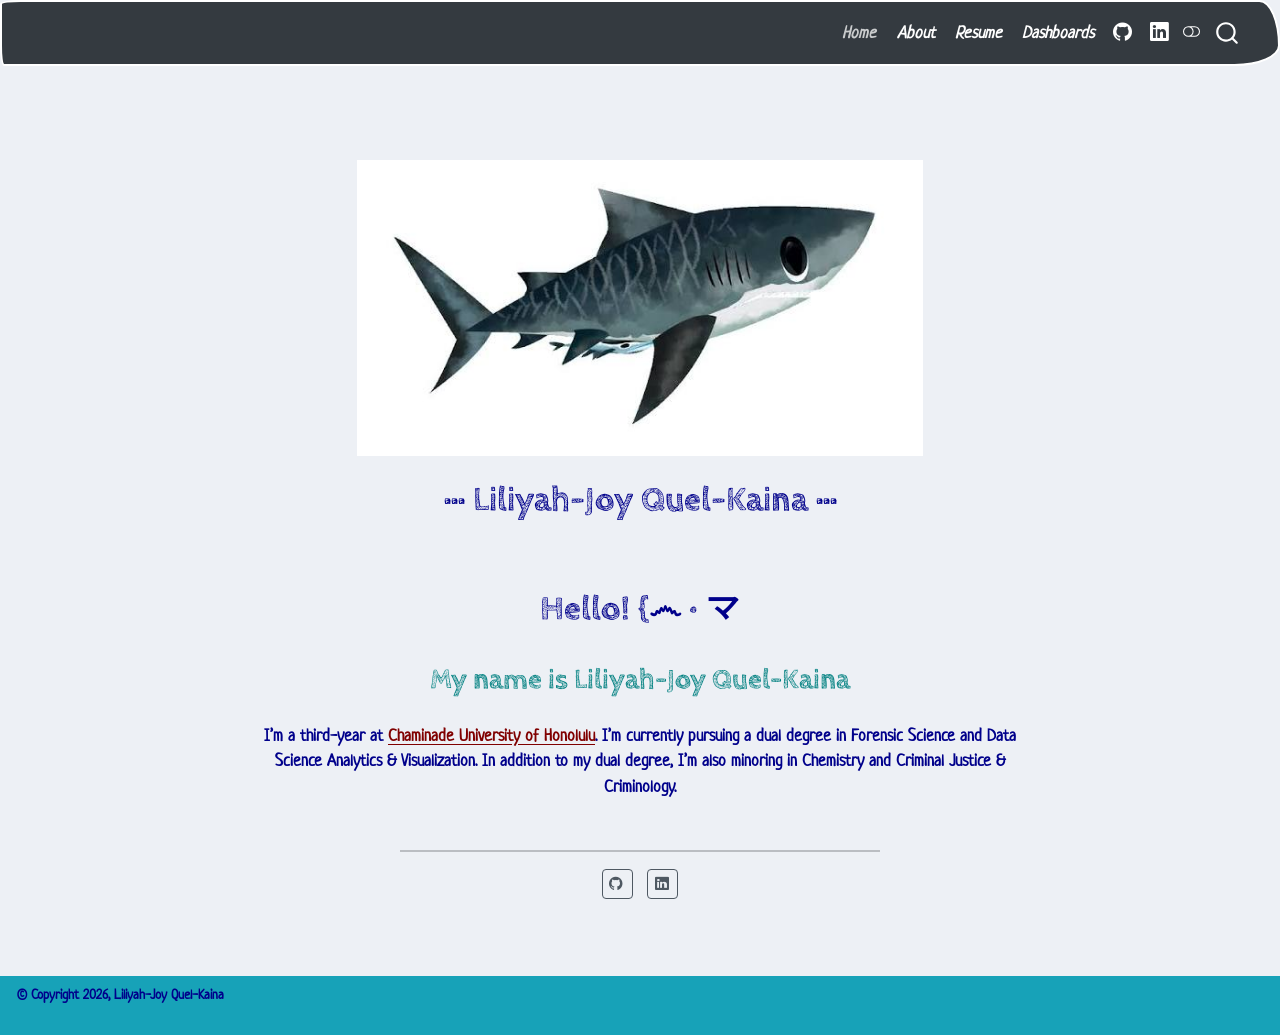
<file: docs/index.html>
<!DOCTYPE html>
<html xmlns="http://www.w3.org/1999/xhtml" lang="en" xml:lang="en"><head>

<meta charset="utf-8">
<meta name="generator" content="quarto-1.9.38">

<meta name="viewport" content="width=device-width, initial-scale=1.0, user-scalable=yes">


<title>𓂃𓂁𓂃 Liliyah-Joy Quel-Kaina 𓂃𓂄𓂃</title>
<style>
/* Default styles provided by pandoc.
** See https://pandoc.org/MANUAL.html#variables-for-html for config info.
*/
code{white-space: pre-wrap;}
span.smallcaps{font-variant: small-caps;}
div.columns{display: flex; gap: min(4vw, 1.5em);}
div.column{flex: auto; overflow-x: auto;}
div.hanging-indent{margin-left: 1.5em; text-indent: -1.5em;}
ul.task-list{list-style: none;}
ul.task-list li input[type="checkbox"] {
  width: 0.8em;
  margin: 0 0.8em 0.2em -1em; /* quarto-specific, see https://github.com/quarto-dev/quarto-cli/issues/4556 */ 
  vertical-align: middle;
}
</style>


<script src="site_libs/quarto-nav/quarto-nav.js"></script>
<script src="site_libs/quarto-nav/headroom.min.js"></script>
<script src="site_libs/clipboard/clipboard.min.js"></script>
<script src="site_libs/quarto-search/autocomplete.umd.js"></script>
<script src="site_libs/quarto-search/fuse.min.js"></script>
<script src="site_libs/quarto-search/quarto-search.js"></script>
<meta name="quarto:offset" content="./">
<script src="site_libs/quarto-html/quarto.js" type="module"></script>
<script src="site_libs/quarto-html/tabsets/tabsets.js" type="module"></script>
<script src="site_libs/quarto-html/popper.min.js"></script>
<script src="site_libs/quarto-html/tippy.umd.min.js"></script>
<link href="site_libs/quarto-html/tippy.css" rel="stylesheet">
<link href="site_libs/quarto-html/quarto-syntax-highlighting-15634bcf2e68342d4ad2dfa704d543f6.css" rel="stylesheet" class="quarto-color-scheme" id="quarto-text-highlighting-styles">
<link href="site_libs/quarto-html/quarto-syntax-highlighting-dark-0a6b7249c26820e032cb0bd839ff02b1.css" rel="stylesheet" class="quarto-color-scheme quarto-color-alternate" id="quarto-text-highlighting-styles">
<link href="site_libs/quarto-html/quarto-syntax-highlighting-15634bcf2e68342d4ad2dfa704d543f6.css" rel="stylesheet" class="quarto-color-scheme-extra" id="quarto-text-highlighting-styles">
<script src="site_libs/bootstrap/bootstrap.min.js"></script>
<link href="site_libs/bootstrap/bootstrap-icons.css" rel="stylesheet">
<link href="site_libs/bootstrap/bootstrap-5fb3d7fd6abd500a7ebc83f648ce4703.min.css" rel="stylesheet" append-hash="true" class="quarto-color-scheme" id="quarto-bootstrap" data-mode="light">
<link href="site_libs/bootstrap/bootstrap-dark-0aece43254cdd3a153f35e27d652594d.min.css" rel="stylesheet" append-hash="true" class="quarto-color-scheme quarto-color-alternate" id="quarto-bootstrap" data-mode="dark">
<link href="site_libs/bootstrap/bootstrap-5fb3d7fd6abd500a7ebc83f648ce4703.min.css" rel="stylesheet" append-hash="true" class="quarto-color-scheme-extra" id="quarto-bootstrap" data-mode="light">
<script id="quarto-search-options" type="application/json">{
  "location": "navbar",
  "copy-button": false,
  "collapse-after": 3,
  "panel-placement": "end",
  "type": "overlay",
  "limit": 50,
  "keyboard-shortcut": [
    "f",
    "/",
    "s"
  ],
  "show-item-context": false,
  "language": {
    "search-no-results-text": "No results",
    "search-matching-documents-text": "matching documents",
    "search-copy-link-title": "Copy link to search",
    "search-hide-matches-text": "Hide additional matches",
    "search-more-match-text": "more match in this document",
    "search-more-matches-text": "more matches in this document",
    "search-clear-button-title": "Clear",
    "search-text-placeholder": "",
    "search-detached-cancel-button-title": "Cancel",
    "search-submit-button-title": "Submit",
    "search-label": "Search"
  }
}</script>


<link rel="stylesheet" href="styles.css">
</head>

<body class="nav-fixed fullcontent quarto-light"><script id="quarto-html-before-body" type="application/javascript">
    const toggleBodyColorMode = (bsSheetEl) => {
      const mode = bsSheetEl.getAttribute("data-mode");
      const bodyEl = window.document.querySelector("body");
      if (mode === "dark") {
        bodyEl.classList.add("quarto-dark");
        bodyEl.classList.remove("quarto-light");
      } else {
        bodyEl.classList.add("quarto-light");
        bodyEl.classList.remove("quarto-dark");
      }
    }
    const toggleBodyColorPrimary = () => {
      const bsSheetEl = window.document.querySelector("link#quarto-bootstrap:not([rel=disabled-stylesheet])");
      if (bsSheetEl) {
        toggleBodyColorMode(bsSheetEl);
      }
    }
    const setColorSchemeToggle = (alternate) => {
      const toggles = window.document.querySelectorAll('.quarto-color-scheme-toggle');
      for (let i=0; i < toggles.length; i++) {
        const toggle = toggles[i];
        if (toggle) {
          if (alternate) {
            toggle.classList.add("alternate");
          } else {
            toggle.classList.remove("alternate");
          }
        }
      }
    };
    const toggleColorMode = (alternate) => {
      // Switch the stylesheets
      const primaryStylesheets = window.document.querySelectorAll('link.quarto-color-scheme:not(.quarto-color-alternate)');
      const alternateStylesheets = window.document.querySelectorAll('link.quarto-color-scheme.quarto-color-alternate');
      manageTransitions('#quarto-margin-sidebar .nav-link', false);
      if (alternate) {
        // note: dark is layered on light, we don't disable primary!
        enableStylesheet(alternateStylesheets);
        for (const sheetNode of alternateStylesheets) {
          if (sheetNode.id === "quarto-bootstrap") {
            toggleBodyColorMode(sheetNode);
          }
        }
      } else {
        disableStylesheet(alternateStylesheets);
        enableStylesheet(primaryStylesheets)
        toggleBodyColorPrimary();
      }
      manageTransitions('#quarto-margin-sidebar .nav-link', true);
      // Switch the toggles
      setColorSchemeToggle(alternate)
      // Hack to workaround the fact that safari doesn't
      // properly recolor the scrollbar when toggling (#1455)
      if (navigator.userAgent.indexOf('Safari') > 0 && navigator.userAgent.indexOf('Chrome') == -1) {
        manageTransitions("body", false);
        window.scrollTo(0, 1);
        setTimeout(() => {
          window.scrollTo(0, 0);
          manageTransitions("body", true);
        }, 40);
      }
    }
    const disableStylesheet = (stylesheets) => {
      for (let i=0; i < stylesheets.length; i++) {
        const stylesheet = stylesheets[i];
        stylesheet.rel = 'disabled-stylesheet';
      }
    }
    const enableStylesheet = (stylesheets) => {
      for (let i=0; i < stylesheets.length; i++) {
        const stylesheet = stylesheets[i];
        if(stylesheet.rel !== 'stylesheet') { // for Chrome, which will still FOUC without this check
          stylesheet.rel = 'stylesheet';
        }
      }
    }
    const manageTransitions = (selector, allowTransitions) => {
      const els = window.document.querySelectorAll(selector);
      for (let i=0; i < els.length; i++) {
        const el = els[i];
        if (allowTransitions) {
          el.classList.remove('notransition');
        } else {
          el.classList.add('notransition');
        }
      }
    }
    const isFileUrl = () => {
      return window.location.protocol === 'file:';
    }
    const hasAlternateSentinel = () => {
      let styleSentinel = getColorSchemeSentinel();
      if (styleSentinel !== null) {
        return styleSentinel === "alternate";
      } else {
        return false;
      }
    }
    const setStyleSentinel = (alternate) => {
      const value = alternate ? "alternate" : "default";
      if (!isFileUrl()) {
        window.localStorage.setItem("quarto-color-scheme", value);
      } else {
        localAlternateSentinel = value;
      }
    }
    const getColorSchemeSentinel = () => {
      if (!isFileUrl()) {
        const storageValue = window.localStorage.getItem("quarto-color-scheme");
        return storageValue != null ? storageValue : localAlternateSentinel;
      } else {
        return localAlternateSentinel;
      }
    }
    const toggleGiscusIfUsed = (isAlternate, darkModeDefault) => {
      const baseTheme = document.querySelector('#giscus-base-theme')?.value ?? 'light';
      const alternateTheme = document.querySelector('#giscus-alt-theme')?.value ?? 'dark';
      let newTheme = '';
      if(authorPrefersDark) {
        newTheme = isAlternate ? baseTheme : alternateTheme;
      } else {
        newTheme = isAlternate ? alternateTheme : baseTheme;
      }
      const changeGiscusTheme = () => {
        // From: https://github.com/giscus/giscus/issues/336
        const sendMessage = (message) => {
          const iframe = document.querySelector('iframe.giscus-frame');
          if (!iframe) return;
          iframe.contentWindow.postMessage({ giscus: message }, 'https://giscus.app');
        }
        sendMessage({
          setConfig: {
            theme: newTheme
          }
        });
      }
      const isGiscussLoaded = window.document.querySelector('iframe.giscus-frame') !== null;
      if (isGiscussLoaded) {
        changeGiscusTheme();
      }
    };
    const authorPrefersDark = false;
    const darkModeDefault = authorPrefersDark;
      document.querySelector('link#quarto-text-highlighting-styles.quarto-color-scheme-extra').rel = 'disabled-stylesheet';
      document.querySelector('link#quarto-bootstrap.quarto-color-scheme-extra').rel = 'disabled-stylesheet';
    let localAlternateSentinel = darkModeDefault ? 'alternate' : 'default';
    // Dark / light mode switch
    window.quartoToggleColorScheme = () => {
      // Read the current dark / light value
      let toAlternate = !hasAlternateSentinel();
      toggleColorMode(toAlternate);
      setStyleSentinel(toAlternate);
      toggleGiscusIfUsed(toAlternate, darkModeDefault);
      window.dispatchEvent(new Event('resize'));
    };
    // Switch to dark mode if need be
    if (hasAlternateSentinel()) {
      toggleColorMode(true);
    } else {
      toggleColorMode(false);
    }
  </script>

<div id="quarto-search-results"></div>
  <header id="quarto-header" class="headroom fixed-top">
    <nav class="navbar navbar-expand-lg " data-bs-theme="dark">
      <div class="navbar-container container-fluid">
            <div id="quarto-search" class="" title="Search"></div>
          <button class="navbar-toggler" type="button" data-bs-toggle="collapse" data-bs-target="#navbarCollapse" aria-controls="navbarCollapse" role="menu" aria-expanded="false" aria-label="Toggle navigation" onclick="if (window.quartoToggleHeadroom) { window.quartoToggleHeadroom(); }">
  <span class="navbar-toggler-icon"></span>
</button>
          <div class="collapse navbar-collapse" id="navbarCollapse">
            <ul class="navbar-nav navbar-nav-scroll ms-auto">
  <li class="nav-item">
    <a class="nav-link active" href="./index.html" aria-current="page"> 
<span class="menu-text">Home</span></a>
  </li>  
  <li class="nav-item">
    <a class="nav-link" href="./about.html"> 
<span class="menu-text">About</span></a>
  </li>  
  <li class="nav-item">
    <a class="nav-link" href="./resume.html"> 
<span class="menu-text">Resume</span></a>
  </li>  
  <li class="nav-item">
    <a class="nav-link" href="https://liliyahjoy-316.github.io/dashboards/"> 
<span class="menu-text">Dashboards</span></a>
  </li>  
  <li class="nav-item compact">
    <a class="nav-link" href="https://github.com/liliyahjoy-316" target="blank"> <i class="bi bi-github" role="img">
</i> 
<span class="menu-text"></span></a>
  </li>  
  <li class="nav-item compact">
    <a class="nav-link" href="https://www.linkedin.com/in/liliyah-joy-quel-kaina-82461632b/?isSelfProfile=true" target="blank"> <i class="bi bi-linkedin" role="img">
</i> 
<span class="menu-text"></span></a>
  </li>  
</ul>
          </div> <!-- /navcollapse -->
            <div class="quarto-navbar-tools">
  <a href="" class="quarto-color-scheme-toggle quarto-navigation-tool  px-1" onclick="window.quartoToggleColorScheme(); return false;" title="Toggle dark mode"><i class="bi"></i></a>
</div>
      </div> <!-- /container-fluid -->
    </nav>
</header>
<!-- content -->
<div id="quarto-content" class="quarto-container page-columns page-rows-contents page-layout-article page-navbar">
<!-- sidebar -->
<!-- margin-sidebar -->
    
<!-- main -->
<div class="quarto-about-jolla">
  <img src="media/images.jpeg" class="about-image
  rectangle " style="width: 15cm;">
 <header id="title-block-header" class="quarto-title-block default">
<div class="quarto-title">
<h1 class="title">𓂃𓂁𓂃 Liliyah-Joy Quel-Kaina 𓂃𓂄𓂃</h1>
</div>
<div class="quarto-title-meta">
  </div>
</header><main class="content" id="quarto-document-content">

<section id="hello-マ" class="level1">
<h1>Hello! {෴ • マ</h1>
<section id="my-name-is-liliyah-joy-quel-kaina" class="level2">
<h2 data-anchor-id="my-name-is-liliyah-joy-quel-kaina">My name is Liliyah-Joy Quel-Kaina</h2>
<p>I’m a third-year at <a href="https://chaminade.edu">Chaminade University of Honolulu</a>. I’m currently pursuing a dual degree in Forensic Science and Data Science Analytics &amp; Visualization. In addition to my dual degree, I’m also minoring in Chemistry and Criminal Justice &amp; Criminology.</p>


</section>
</section>
</main> 
  <hr class="about-sep">
   <div class="about-links">
  <a href="https://github.com/liliyahjoy-316" class="about-link" rel="" target="blank">
    <i class="bi bi-github"></i>
     <span class="about-link-text"></span>
  </a>
  <a href="https://www.linkedin.com/in/liliyah-joy-quel-kaina-82461632b/?isSelfProfile=true" class="about-link" rel="" target="blank">
    <i class="bi bi-linkedin"></i>
     <span class="about-link-text"></span>
  </a>
</div>
</div>
 <!-- /main -->
<script id="quarto-html-after-body" type="application/javascript">
  window.document.addEventListener("DOMContentLoaded", function (event) {
    // Ensure there is a toggle, if there isn't float one in the top right
    if (window.document.querySelector('.quarto-color-scheme-toggle') === null) {
      const a = window.document.createElement('a');
      a.classList.add('top-right');
      a.classList.add('quarto-color-scheme-toggle');
      a.href = "";
      a.onclick = function() { try { window.quartoToggleColorScheme(); } catch {} return false; };
      const i = window.document.createElement("i");
      i.classList.add('bi');
      a.appendChild(i);
      window.document.body.appendChild(a);
    }
    setColorSchemeToggle(hasAlternateSentinel())
    const isCodeAnnotation = (el) => {
      for (const clz of el.classList) {
        if (clz.startsWith('code-annotation-')) {                     
          return true;
        }
      }
      return false;
    }
    const onCopySuccess = function(e) {
      // button target
      const button = e.trigger;
      // don't keep focus
      button.blur();
      // flash "checked"
      button.classList.add('code-copy-button-checked');
      var currentTitle = button.getAttribute("title");
      button.setAttribute("title", "Copied!");
      let tooltip;
      if (window.bootstrap) {
        button.setAttribute("data-bs-toggle", "tooltip");
        button.setAttribute("data-bs-placement", "left");
        button.setAttribute("data-bs-title", "Copied!");
        tooltip = new bootstrap.Tooltip(button, 
          { trigger: "manual", 
            customClass: "code-copy-button-tooltip",
            offset: [0, -8]});
        tooltip.show();    
      }
      setTimeout(function() {
        if (tooltip) {
          tooltip.hide();
          button.removeAttribute("data-bs-title");
          button.removeAttribute("data-bs-toggle");
          button.removeAttribute("data-bs-placement");
        }
        button.setAttribute("title", currentTitle);
        button.classList.remove('code-copy-button-checked');
      }, 1000);
      // clear code selection
      e.clearSelection();
    }
    const getTextToCopy = function(trigger) {
      const outerScaffold = trigger.parentElement.cloneNode(true);
      const codeEl = outerScaffold.querySelector('code');
      for (const childEl of codeEl.children) {
        if (isCodeAnnotation(childEl)) {
          childEl.remove();
        }
      }
      return codeEl.innerText;
    }
    const clipboard = new window.ClipboardJS('.code-copy-button:not([data-in-quarto-modal])', {
      text: getTextToCopy
    });
    clipboard.on('success', onCopySuccess);
    if (window.document.getElementById('quarto-embedded-source-code-modal')) {
      const clipboardModal = new window.ClipboardJS('.code-copy-button[data-in-quarto-modal]', {
        text: getTextToCopy,
        container: window.document.getElementById('quarto-embedded-source-code-modal')
      });
      clipboardModal.on('success', onCopySuccess);
    }
      var localhostRegex = new RegExp(/^(?:http|https):\/\/localhost\:?[0-9]*\//);
      var mailtoRegex = new RegExp(/^mailto:/);
        var filterRegex = new RegExp('/' + window.location.host + '/');
      var isInternal = (href) => {
          return filterRegex.test(href) || localhostRegex.test(href) || mailtoRegex.test(href);
      }
      // Inspect non-navigation links and adorn them if external
     var links = window.document.querySelectorAll('a[href]:not(.nav-link):not(.navbar-brand):not(.toc-action):not(.sidebar-link):not(.sidebar-item-toggle):not(.pagination-link):not(.no-external):not([aria-hidden]):not(.dropdown-item):not(.quarto-navigation-tool):not(.about-link)');
      for (var i=0; i<links.length; i++) {
        const link = links[i];
        if (!isInternal(link.href)) {
          // undo the damage that might have been done by quarto-nav.js in the case of
          // links that we want to consider external
          if (link.dataset.originalHref !== undefined) {
            link.href = link.dataset.originalHref;
          }
        }
      }
    function tippyHover(el, contentFn, onTriggerFn, onUntriggerFn) {
      const config = {
        allowHTML: true,
        maxWidth: 500,
        delay: 100,
        arrow: false,
        appendTo: function(el) {
            return el.parentElement;
        },
        interactive: true,
        interactiveBorder: 10,
        theme: 'quarto',
        placement: 'bottom-start',
      };
      if (contentFn) {
        config.content = contentFn;
      }
      if (onTriggerFn) {
        config.onTrigger = onTriggerFn;
      }
      if (onUntriggerFn) {
        config.onUntrigger = onUntriggerFn;
      }
      window.tippy(el, config); 
    }
    const noterefs = window.document.querySelectorAll('a[role="doc-noteref"]');
    for (var i=0; i<noterefs.length; i++) {
      const ref = noterefs[i];
      tippyHover(ref, function() {
        // use id or data attribute instead here
        let href = ref.getAttribute('data-footnote-href') || ref.getAttribute('href');
        try { href = new URL(href).hash; } catch {}
        const id = href.replace(/^#\/?/, "");
        const note = window.document.getElementById(id);
        if (note) {
          return note.innerHTML;
        } else {
          return "";
        }
      });
    }
    const xrefs = window.document.querySelectorAll('a.quarto-xref');
    const processXRef = (id, note) => {
      // Strip column container classes
      const stripColumnClz = (el) => {
        el.classList.remove("page-full", "page-columns");
        if (el.children) {
          for (const child of el.children) {
            stripColumnClz(child);
          }
        }
      }
      stripColumnClz(note)
      if (id === null || id.startsWith('sec-')) {
        // Special case sections, only their first couple elements
        const container = document.createElement("div");
        if (note.children && note.children.length > 2) {
          container.appendChild(note.children[0].cloneNode(true));
          for (let i = 1; i < note.children.length; i++) {
            const child = note.children[i];
            if (child.tagName === "P" && child.innerText === "") {
              continue;
            } else {
              container.appendChild(child.cloneNode(true));
              break;
            }
          }
          if (window.Quarto?.typesetMath) {
            window.Quarto.typesetMath(container);
          }
          return container.innerHTML
        } else {
          if (window.Quarto?.typesetMath) {
            window.Quarto.typesetMath(note);
          }
          return note.innerHTML;
        }
      } else {
        // Remove any anchor links if they are present
        const anchorLink = note.querySelector('a.anchorjs-link');
        if (anchorLink) {
          anchorLink.remove();
        }
        if (window.Quarto?.typesetMath) {
          window.Quarto.typesetMath(note);
        }
        if (note.classList.contains("callout")) {
          return note.outerHTML;
        } else {
          return note.innerHTML;
        }
      }
    }
    for (var i=0; i<xrefs.length; i++) {
      const xref = xrefs[i];
      tippyHover(xref, undefined, function(instance) {
        instance.disable();
        let url = xref.getAttribute('href');
        let hash = undefined; 
        if (url.startsWith('#')) {
          hash = url;
        } else {
          try { hash = new URL(url).hash; } catch {}
        }
        if (hash) {
          const id = hash.replace(/^#\/?/, "");
          const note = window.document.getElementById(id);
          if (note !== null) {
            try {
              const html = processXRef(id, note.cloneNode(true));
              instance.setContent(html);
            } finally {
              instance.enable();
              instance.show();
            }
          } else {
            // See if we can fetch this
            fetch(url.split('#')[0])
            .then(res => res.text())
            .then(html => {
              const parser = new DOMParser();
              const htmlDoc = parser.parseFromString(html, "text/html");
              const note = htmlDoc.getElementById(id);
              if (note !== null) {
                const html = processXRef(id, note);
                instance.setContent(html);
              } 
            }).finally(() => {
              instance.enable();
              instance.show();
            });
          }
        } else {
          // See if we can fetch a full url (with no hash to target)
          // This is a special case and we should probably do some content thinning / targeting
          fetch(url)
          .then(res => res.text())
          .then(html => {
            const parser = new DOMParser();
            const htmlDoc = parser.parseFromString(html, "text/html");
            const note = htmlDoc.querySelector('main.content');
            if (note !== null) {
              // This should only happen for chapter cross references
              // (since there is no id in the URL)
              // remove the first header
              if (note.children.length > 0 && note.children[0].tagName === "HEADER") {
                note.children[0].remove();
              }
              const html = processXRef(null, note);
              instance.setContent(html);
            } 
          }).finally(() => {
            instance.enable();
            instance.show();
          });
        }
      }, function(instance) {
      });
    }
        let selectedAnnoteEl;
        const selectorForAnnotation = ( cell, annotation) => {
          let cellAttr = 'data-code-cell="' + cell + '"';
          let lineAttr = 'data-code-annotation="' +  annotation + '"';
          const selector = 'span[' + cellAttr + '][' + lineAttr + ']';
          return selector;
        }
        const selectCodeLines = (annoteEl) => {
          const doc = window.document;
          const targetCell = annoteEl.getAttribute("data-target-cell");
          const targetAnnotation = annoteEl.getAttribute("data-target-annotation");
          const annoteSpan = window.document.querySelector(selectorForAnnotation(targetCell, targetAnnotation));
          const lines = annoteSpan.getAttribute("data-code-lines").split(",");
          const lineIds = lines.map((line) => {
            return targetCell + "-" + line;
          })
          let top = null;
          let height = null;
          let parent = null;
          if (lineIds.length > 0) {
              //compute the position of the single el (top and bottom and make a div)
              const el = window.document.getElementById(lineIds[0]);
              top = el.offsetTop;
              height = el.offsetHeight;
              parent = el.parentElement.parentElement;
            if (lineIds.length > 1) {
              const lastEl = window.document.getElementById(lineIds[lineIds.length - 1]);
              const bottom = lastEl.offsetTop + lastEl.offsetHeight;
              height = bottom - top;
            }
            if (top !== null && height !== null && parent !== null) {
              // cook up a div (if necessary) and position it 
              let div = window.document.getElementById("code-annotation-line-highlight");
              if (div === null) {
                div = window.document.createElement("div");
                div.setAttribute("id", "code-annotation-line-highlight");
                div.style.position = 'absolute';
                parent.appendChild(div);
              }
              div.style.top = top - 2 + "px";
              div.style.height = height + 4 + "px";
              div.style.left = 0;
              let gutterDiv = window.document.getElementById("code-annotation-line-highlight-gutter");
              if (gutterDiv === null) {
                gutterDiv = window.document.createElement("div");
                gutterDiv.setAttribute("id", "code-annotation-line-highlight-gutter");
                gutterDiv.style.position = 'absolute';
                const codeCell = window.document.getElementById(targetCell);
                const gutter = codeCell.querySelector('.code-annotation-gutter');
                gutter.appendChild(gutterDiv);
              }
              gutterDiv.style.top = top - 2 + "px";
              gutterDiv.style.height = height + 4 + "px";
            }
            selectedAnnoteEl = annoteEl;
          }
        };
        const unselectCodeLines = () => {
          const elementsIds = ["code-annotation-line-highlight", "code-annotation-line-highlight-gutter"];
          elementsIds.forEach((elId) => {
            const div = window.document.getElementById(elId);
            if (div) {
              div.remove();
            }
          });
          selectedAnnoteEl = undefined;
        };
          // Handle positioning of the toggle
      window.addEventListener(
        "resize",
        throttle(() => {
          elRect = undefined;
          if (selectedAnnoteEl) {
            selectCodeLines(selectedAnnoteEl);
          }
        }, 10)
      );
      function throttle(fn, ms) {
      let throttle = false;
      let timer;
        return (...args) => {
          if(!throttle) { // first call gets through
              fn.apply(this, args);
              throttle = true;
          } else { // all the others get throttled
              if(timer) clearTimeout(timer); // cancel #2
              timer = setTimeout(() => {
                fn.apply(this, args);
                timer = throttle = false;
              }, ms);
          }
        };
      }
        // Attach click handler to the DT
        const annoteDls = window.document.querySelectorAll('dt[data-target-cell]');
        for (const annoteDlNode of annoteDls) {
          annoteDlNode.addEventListener('click', (event) => {
            const clickedEl = event.target;
            if (clickedEl !== selectedAnnoteEl) {
              unselectCodeLines();
              const activeEl = window.document.querySelector('dt[data-target-cell].code-annotation-active');
              if (activeEl) {
                activeEl.classList.remove('code-annotation-active');
              }
              selectCodeLines(clickedEl);
              clickedEl.classList.add('code-annotation-active');
            } else {
              // Unselect the line
              unselectCodeLines();
              clickedEl.classList.remove('code-annotation-active');
            }
          });
        }
    const findCites = (el) => {
      const parentEl = el.parentElement;
      if (parentEl) {
        const cites = parentEl.dataset.cites;
        if (cites) {
          return {
            el,
            cites: cites.split(' ')
          };
        } else {
          return findCites(el.parentElement)
        }
      } else {
        return undefined;
      }
    };
    var bibliorefs = window.document.querySelectorAll('a[role="doc-biblioref"]');
    for (var i=0; i<bibliorefs.length; i++) {
      const ref = bibliorefs[i];
      const citeInfo = findCites(ref);
      if (citeInfo) {
        tippyHover(citeInfo.el, function() {
          var popup = window.document.createElement('div');
          citeInfo.cites.forEach(function(cite) {
            var citeDiv = window.document.createElement('div');
            citeDiv.classList.add('hanging-indent');
            citeDiv.classList.add('csl-entry');
            var biblioDiv = window.document.getElementById('ref-' + cite);
            if (biblioDiv) {
              citeDiv.innerHTML = biblioDiv.innerHTML;
            }
            popup.appendChild(citeDiv);
          });
          return popup.innerHTML;
        });
      }
    }
  });
  </script>
</div> <!-- /content -->
<footer class="footer">
  <div class="nav-footer">
    <div class="nav-footer-left">
<p>© Copyright 2026, Liliyah-Joy Quel-Kaina</p>
</div>   
    <div class="nav-footer-center">
      &nbsp;
    </div>
    <div class="nav-footer-right">
      &nbsp;
    </div>
  </div>
</footer>




</body></html>
</file>
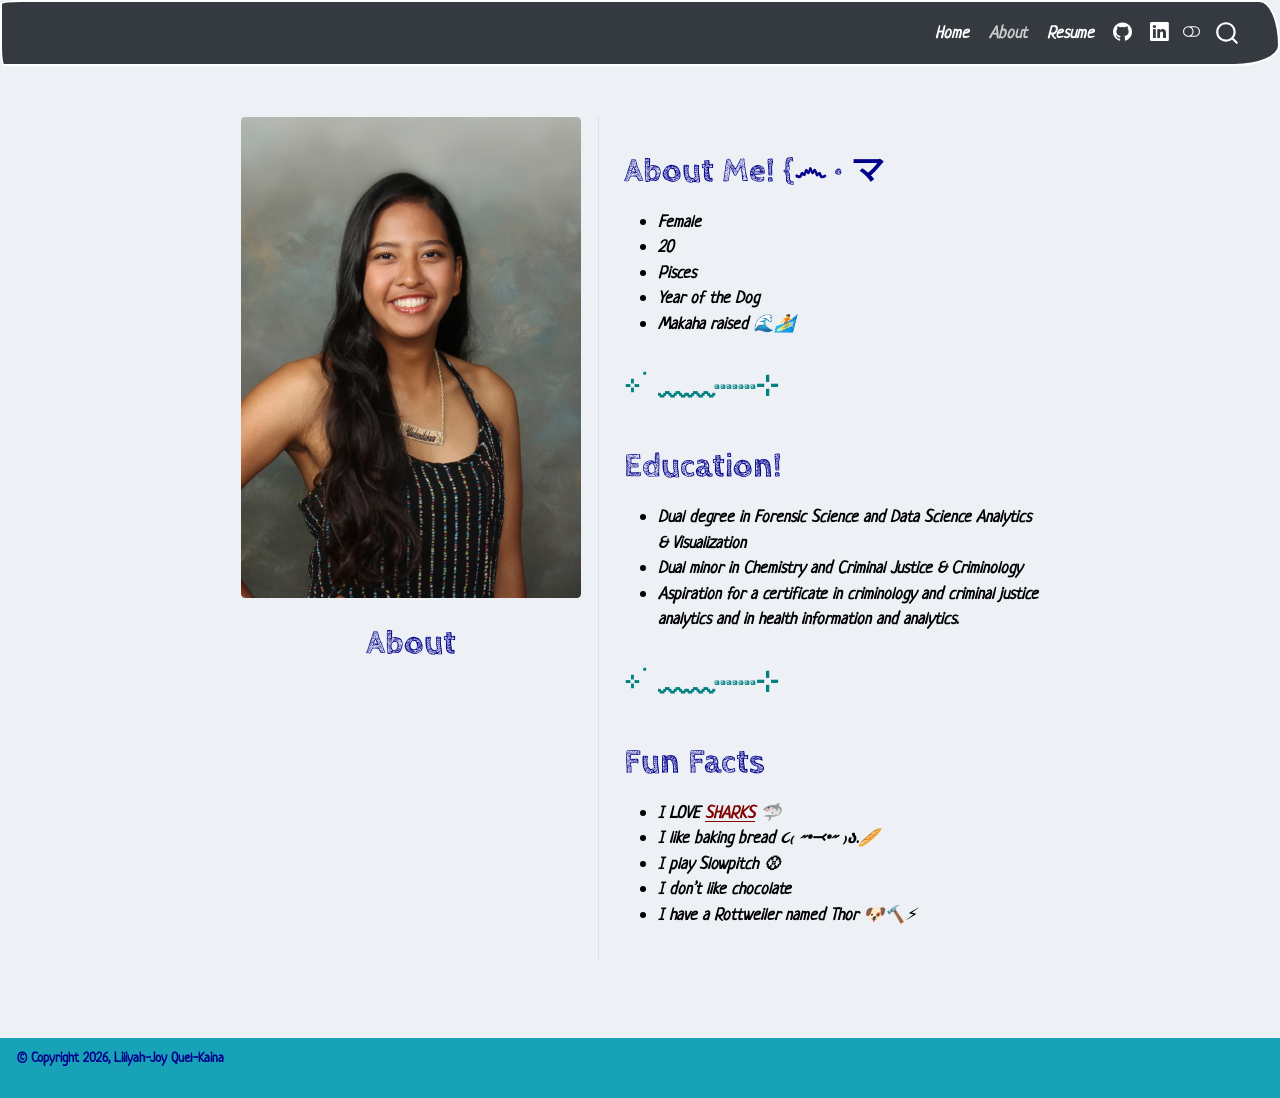
<file: docs/about.html>
<!DOCTYPE html>
<html xmlns="http://www.w3.org/1999/xhtml" lang="en" xml:lang="en"><head>

<meta charset="utf-8">
<meta name="generator" content="quarto-1.9.38">

<meta name="viewport" content="width=device-width, initial-scale=1.0, user-scalable=yes">


<title>About</title>
<style>
/* Default styles provided by pandoc.
** See https://pandoc.org/MANUAL.html#variables-for-html for config info.
*/
code{white-space: pre-wrap;}
span.smallcaps{font-variant: small-caps;}
div.columns{display: flex; gap: min(4vw, 1.5em);}
div.column{flex: auto; overflow-x: auto;}
div.hanging-indent{margin-left: 1.5em; text-indent: -1.5em;}
ul.task-list{list-style: none;}
ul.task-list li input[type="checkbox"] {
  width: 0.8em;
  margin: 0 0.8em 0.2em -1em; /* quarto-specific, see https://github.com/quarto-dev/quarto-cli/issues/4556 */ 
  vertical-align: middle;
}
</style>


<script src="site_libs/quarto-nav/quarto-nav.js"></script>
<script src="site_libs/quarto-nav/headroom.min.js"></script>
<script src="site_libs/clipboard/clipboard.min.js"></script>
<script src="site_libs/quarto-search/autocomplete.umd.js"></script>
<script src="site_libs/quarto-search/fuse.min.js"></script>
<script src="site_libs/quarto-search/quarto-search.js"></script>
<meta name="quarto:offset" content="./">
<script src="site_libs/quarto-html/quarto.js" type="module"></script>
<script src="site_libs/quarto-html/tabsets/tabsets.js" type="module"></script>
<script src="site_libs/quarto-html/popper.min.js"></script>
<script src="site_libs/quarto-html/tippy.umd.min.js"></script>
<link href="site_libs/quarto-html/tippy.css" rel="stylesheet">
<link href="site_libs/quarto-html/quarto-syntax-highlighting-15634bcf2e68342d4ad2dfa704d543f6.css" rel="stylesheet" class="quarto-color-scheme" id="quarto-text-highlighting-styles">
<link href="site_libs/quarto-html/quarto-syntax-highlighting-dark-0a6b7249c26820e032cb0bd839ff02b1.css" rel="stylesheet" class="quarto-color-scheme quarto-color-alternate" id="quarto-text-highlighting-styles">
<link href="site_libs/quarto-html/quarto-syntax-highlighting-15634bcf2e68342d4ad2dfa704d543f6.css" rel="stylesheet" class="quarto-color-scheme-extra" id="quarto-text-highlighting-styles">
<script src="site_libs/bootstrap/bootstrap.min.js"></script>
<link href="site_libs/bootstrap/bootstrap-icons.css" rel="stylesheet">
<link href="site_libs/bootstrap/bootstrap-5fb3d7fd6abd500a7ebc83f648ce4703.min.css" rel="stylesheet" append-hash="true" class="quarto-color-scheme" id="quarto-bootstrap" data-mode="light">
<link href="site_libs/bootstrap/bootstrap-dark-0aece43254cdd3a153f35e27d652594d.min.css" rel="stylesheet" append-hash="true" class="quarto-color-scheme quarto-color-alternate" id="quarto-bootstrap" data-mode="dark">
<link href="site_libs/bootstrap/bootstrap-5fb3d7fd6abd500a7ebc83f648ce4703.min.css" rel="stylesheet" append-hash="true" class="quarto-color-scheme-extra" id="quarto-bootstrap" data-mode="light">
<script id="quarto-search-options" type="application/json">{
  "location": "navbar",
  "copy-button": false,
  "collapse-after": 3,
  "panel-placement": "end",
  "type": "overlay",
  "limit": 50,
  "keyboard-shortcut": [
    "f",
    "/",
    "s"
  ],
  "show-item-context": false,
  "language": {
    "search-no-results-text": "No results",
    "search-matching-documents-text": "matching documents",
    "search-copy-link-title": "Copy link to search",
    "search-hide-matches-text": "Hide additional matches",
    "search-more-match-text": "more match in this document",
    "search-more-matches-text": "more matches in this document",
    "search-clear-button-title": "Clear",
    "search-text-placeholder": "",
    "search-detached-cancel-button-title": "Cancel",
    "search-submit-button-title": "Submit",
    "search-label": "Search"
  }
}</script>


<link rel="stylesheet" href="styles.css">
</head>

<body class="nav-fixed fullcontent quarto-light"><script id="quarto-html-before-body" type="application/javascript">
    const toggleBodyColorMode = (bsSheetEl) => {
      const mode = bsSheetEl.getAttribute("data-mode");
      const bodyEl = window.document.querySelector("body");
      if (mode === "dark") {
        bodyEl.classList.add("quarto-dark");
        bodyEl.classList.remove("quarto-light");
      } else {
        bodyEl.classList.add("quarto-light");
        bodyEl.classList.remove("quarto-dark");
      }
    }
    const toggleBodyColorPrimary = () => {
      const bsSheetEl = window.document.querySelector("link#quarto-bootstrap:not([rel=disabled-stylesheet])");
      if (bsSheetEl) {
        toggleBodyColorMode(bsSheetEl);
      }
    }
    const setColorSchemeToggle = (alternate) => {
      const toggles = window.document.querySelectorAll('.quarto-color-scheme-toggle');
      for (let i=0; i < toggles.length; i++) {
        const toggle = toggles[i];
        if (toggle) {
          if (alternate) {
            toggle.classList.add("alternate");
          } else {
            toggle.classList.remove("alternate");
          }
        }
      }
    };
    const toggleColorMode = (alternate) => {
      // Switch the stylesheets
      const primaryStylesheets = window.document.querySelectorAll('link.quarto-color-scheme:not(.quarto-color-alternate)');
      const alternateStylesheets = window.document.querySelectorAll('link.quarto-color-scheme.quarto-color-alternate');
      manageTransitions('#quarto-margin-sidebar .nav-link', false);
      if (alternate) {
        // note: dark is layered on light, we don't disable primary!
        enableStylesheet(alternateStylesheets);
        for (const sheetNode of alternateStylesheets) {
          if (sheetNode.id === "quarto-bootstrap") {
            toggleBodyColorMode(sheetNode);
          }
        }
      } else {
        disableStylesheet(alternateStylesheets);
        enableStylesheet(primaryStylesheets)
        toggleBodyColorPrimary();
      }
      manageTransitions('#quarto-margin-sidebar .nav-link', true);
      // Switch the toggles
      setColorSchemeToggle(alternate)
      // Hack to workaround the fact that safari doesn't
      // properly recolor the scrollbar when toggling (#1455)
      if (navigator.userAgent.indexOf('Safari') > 0 && navigator.userAgent.indexOf('Chrome') == -1) {
        manageTransitions("body", false);
        window.scrollTo(0, 1);
        setTimeout(() => {
          window.scrollTo(0, 0);
          manageTransitions("body", true);
        }, 40);
      }
    }
    const disableStylesheet = (stylesheets) => {
      for (let i=0; i < stylesheets.length; i++) {
        const stylesheet = stylesheets[i];
        stylesheet.rel = 'disabled-stylesheet';
      }
    }
    const enableStylesheet = (stylesheets) => {
      for (let i=0; i < stylesheets.length; i++) {
        const stylesheet = stylesheets[i];
        if(stylesheet.rel !== 'stylesheet') { // for Chrome, which will still FOUC without this check
          stylesheet.rel = 'stylesheet';
        }
      }
    }
    const manageTransitions = (selector, allowTransitions) => {
      const els = window.document.querySelectorAll(selector);
      for (let i=0; i < els.length; i++) {
        const el = els[i];
        if (allowTransitions) {
          el.classList.remove('notransition');
        } else {
          el.classList.add('notransition');
        }
      }
    }
    const isFileUrl = () => {
      return window.location.protocol === 'file:';
    }
    const hasAlternateSentinel = () => {
      let styleSentinel = getColorSchemeSentinel();
      if (styleSentinel !== null) {
        return styleSentinel === "alternate";
      } else {
        return false;
      }
    }
    const setStyleSentinel = (alternate) => {
      const value = alternate ? "alternate" : "default";
      if (!isFileUrl()) {
        window.localStorage.setItem("quarto-color-scheme", value);
      } else {
        localAlternateSentinel = value;
      }
    }
    const getColorSchemeSentinel = () => {
      if (!isFileUrl()) {
        const storageValue = window.localStorage.getItem("quarto-color-scheme");
        return storageValue != null ? storageValue : localAlternateSentinel;
      } else {
        return localAlternateSentinel;
      }
    }
    const toggleGiscusIfUsed = (isAlternate, darkModeDefault) => {
      const baseTheme = document.querySelector('#giscus-base-theme')?.value ?? 'light';
      const alternateTheme = document.querySelector('#giscus-alt-theme')?.value ?? 'dark';
      let newTheme = '';
      if(authorPrefersDark) {
        newTheme = isAlternate ? baseTheme : alternateTheme;
      } else {
        newTheme = isAlternate ? alternateTheme : baseTheme;
      }
      const changeGiscusTheme = () => {
        // From: https://github.com/giscus/giscus/issues/336
        const sendMessage = (message) => {
          const iframe = document.querySelector('iframe.giscus-frame');
          if (!iframe) return;
          iframe.contentWindow.postMessage({ giscus: message }, 'https://giscus.app');
        }
        sendMessage({
          setConfig: {
            theme: newTheme
          }
        });
      }
      const isGiscussLoaded = window.document.querySelector('iframe.giscus-frame') !== null;
      if (isGiscussLoaded) {
        changeGiscusTheme();
      }
    };
    const authorPrefersDark = false;
    const darkModeDefault = authorPrefersDark;
      document.querySelector('link#quarto-text-highlighting-styles.quarto-color-scheme-extra').rel = 'disabled-stylesheet';
      document.querySelector('link#quarto-bootstrap.quarto-color-scheme-extra').rel = 'disabled-stylesheet';
    let localAlternateSentinel = darkModeDefault ? 'alternate' : 'default';
    // Dark / light mode switch
    window.quartoToggleColorScheme = () => {
      // Read the current dark / light value
      let toAlternate = !hasAlternateSentinel();
      toggleColorMode(toAlternate);
      setStyleSentinel(toAlternate);
      toggleGiscusIfUsed(toAlternate, darkModeDefault);
      window.dispatchEvent(new Event('resize'));
    };
    // Switch to dark mode if need be
    if (hasAlternateSentinel()) {
      toggleColorMode(true);
    } else {
      toggleColorMode(false);
    }
  </script>

<div id="quarto-search-results"></div>
  <header id="quarto-header" class="headroom fixed-top">
    <nav class="navbar navbar-expand-lg " data-bs-theme="dark">
      <div class="navbar-container container-fluid">
            <div id="quarto-search" class="" title="Search"></div>
          <button class="navbar-toggler" type="button" data-bs-toggle="collapse" data-bs-target="#navbarCollapse" aria-controls="navbarCollapse" role="menu" aria-expanded="false" aria-label="Toggle navigation" onclick="if (window.quartoToggleHeadroom) { window.quartoToggleHeadroom(); }">
  <span class="navbar-toggler-icon"></span>
</button>
          <div class="collapse navbar-collapse" id="navbarCollapse">
            <ul class="navbar-nav navbar-nav-scroll ms-auto">
  <li class="nav-item">
    <a class="nav-link" href="./index.html"> 
<span class="menu-text">Home</span></a>
  </li>  
  <li class="nav-item">
    <a class="nav-link active" href="./about.html" aria-current="page"> 
<span class="menu-text">About</span></a>
  </li>  
  <li class="nav-item">
    <a class="nav-link" href="./resume.html"> 
<span class="menu-text">Resume</span></a>
  </li>  
  <li class="nav-item compact">
    <a class="nav-link" href="https://github.com/liliyahjoy-316" target="blank"> <i class="bi bi-github" role="img">
</i> 
<span class="menu-text"></span></a>
  </li>  
  <li class="nav-item compact">
    <a class="nav-link" href="https://www.linkedin.com/in/liliyah-joy-quel-kaina-82461632b/?isSelfProfile=true" target="blank"> <i class="bi bi-linkedin" role="img">
</i> 
<span class="menu-text"></span></a>
  </li>  
</ul>
          </div> <!-- /navcollapse -->
            <div class="quarto-navbar-tools">
  <a href="" class="quarto-color-scheme-toggle quarto-navigation-tool  px-1" onclick="window.quartoToggleColorScheme(); return false;" title="Toggle dark mode"><i class="bi"></i></a>
</div>
      </div> <!-- /container-fluid -->
    </nav>
</header>
<!-- content -->
<div id="quarto-content" class="quarto-container page-columns page-rows-contents page-layout-article page-navbar">
<!-- sidebar -->
<!-- margin-sidebar -->
    
<!-- main -->
<div class="quarto-about-trestles">
  <div class="about-entity">
    <img src="media/IMG_5347.jpeg" class="about-image
  rounded " style="width: 20em;">
<header id="title-block-header" class="quarto-title-block default">
<div class="quarto-title">
<h1 class="title">About</h1>
</div>
<div class="quarto-title-meta">
  </div>
</header>
  </div>
  <div class="about-contents"><main class="content" id="quarto-document-content">

<section id="about-me-マ" class="level1">
<h1>About Me! {෴ • マ</h1>
<ul>
<li>Female</li>
<li>20</li>
<li>Pisces</li>
<li>Year of the Dog</li>
<li>Makaha raised 🌊🏄</li>
</ul>
<section id="𓂁𓂁" class="level2">
<h2 data-anchor-id="𓂁𓂁">⊹ ࣪ ﹏﹏𓂁﹏﹏﹏𓂁﹏﹏⊹</h2>
</section>
</section>
<section id="education" class="level1">
<h1>Education!</h1>
<ul>
<li>Dual degree in Forensic Science and Data Science Analytics &amp; Visualization</li>
<li>Dual minor in Chemistry and Criminal Justice &amp; Criminology</li>
<li>Aspiration for a certificate in criminology and criminal justice analytics and in health information and analytics.</li>
</ul>
<section id="𓂁𓂁-1" class="level2">
<h2 data-anchor-id="𓂁𓂁-1">⊹ ࣪ ﹏﹏𓂁﹏﹏﹏𓂁﹏﹏⊹</h2>
</section>
</section>
<section id="fun-facts" class="level1">
<h1>Fun Facts</h1>
<ul>
<li>I LOVE <a href="https://www.ocearch.org/tracker/">SHARKS</a> 🦈</li>
<li>I like baking bread ૮₍ ˶•⤙•˶ ₎ა.🥖</li>
<li>I play Slowpitch ⚾︎</li>
<li>I don’t like chocolate</li>
<li>I have a Rottweiler named Thor 🐶🔨⚡</li>
</ul>


</section>
</main></div>
</div>
 <!-- /main -->
<script id="quarto-html-after-body" type="application/javascript">
  window.document.addEventListener("DOMContentLoaded", function (event) {
    // Ensure there is a toggle, if there isn't float one in the top right
    if (window.document.querySelector('.quarto-color-scheme-toggle') === null) {
      const a = window.document.createElement('a');
      a.classList.add('top-right');
      a.classList.add('quarto-color-scheme-toggle');
      a.href = "";
      a.onclick = function() { try { window.quartoToggleColorScheme(); } catch {} return false; };
      const i = window.document.createElement("i");
      i.classList.add('bi');
      a.appendChild(i);
      window.document.body.appendChild(a);
    }
    setColorSchemeToggle(hasAlternateSentinel())
    const isCodeAnnotation = (el) => {
      for (const clz of el.classList) {
        if (clz.startsWith('code-annotation-')) {                     
          return true;
        }
      }
      return false;
    }
    const onCopySuccess = function(e) {
      // button target
      const button = e.trigger;
      // don't keep focus
      button.blur();
      // flash "checked"
      button.classList.add('code-copy-button-checked');
      var currentTitle = button.getAttribute("title");
      button.setAttribute("title", "Copied!");
      let tooltip;
      if (window.bootstrap) {
        button.setAttribute("data-bs-toggle", "tooltip");
        button.setAttribute("data-bs-placement", "left");
        button.setAttribute("data-bs-title", "Copied!");
        tooltip = new bootstrap.Tooltip(button, 
          { trigger: "manual", 
            customClass: "code-copy-button-tooltip",
            offset: [0, -8]});
        tooltip.show();    
      }
      setTimeout(function() {
        if (tooltip) {
          tooltip.hide();
          button.removeAttribute("data-bs-title");
          button.removeAttribute("data-bs-toggle");
          button.removeAttribute("data-bs-placement");
        }
        button.setAttribute("title", currentTitle);
        button.classList.remove('code-copy-button-checked');
      }, 1000);
      // clear code selection
      e.clearSelection();
    }
    const getTextToCopy = function(trigger) {
      const outerScaffold = trigger.parentElement.cloneNode(true);
      const codeEl = outerScaffold.querySelector('code');
      for (const childEl of codeEl.children) {
        if (isCodeAnnotation(childEl)) {
          childEl.remove();
        }
      }
      return codeEl.innerText;
    }
    const clipboard = new window.ClipboardJS('.code-copy-button:not([data-in-quarto-modal])', {
      text: getTextToCopy
    });
    clipboard.on('success', onCopySuccess);
    if (window.document.getElementById('quarto-embedded-source-code-modal')) {
      const clipboardModal = new window.ClipboardJS('.code-copy-button[data-in-quarto-modal]', {
        text: getTextToCopy,
        container: window.document.getElementById('quarto-embedded-source-code-modal')
      });
      clipboardModal.on('success', onCopySuccess);
    }
      var localhostRegex = new RegExp(/^(?:http|https):\/\/localhost\:?[0-9]*\//);
      var mailtoRegex = new RegExp(/^mailto:/);
        var filterRegex = new RegExp('/' + window.location.host + '/');
      var isInternal = (href) => {
          return filterRegex.test(href) || localhostRegex.test(href) || mailtoRegex.test(href);
      }
      // Inspect non-navigation links and adorn them if external
     var links = window.document.querySelectorAll('a[href]:not(.nav-link):not(.navbar-brand):not(.toc-action):not(.sidebar-link):not(.sidebar-item-toggle):not(.pagination-link):not(.no-external):not([aria-hidden]):not(.dropdown-item):not(.quarto-navigation-tool):not(.about-link)');
      for (var i=0; i<links.length; i++) {
        const link = links[i];
        if (!isInternal(link.href)) {
          // undo the damage that might have been done by quarto-nav.js in the case of
          // links that we want to consider external
          if (link.dataset.originalHref !== undefined) {
            link.href = link.dataset.originalHref;
          }
        }
      }
    function tippyHover(el, contentFn, onTriggerFn, onUntriggerFn) {
      const config = {
        allowHTML: true,
        maxWidth: 500,
        delay: 100,
        arrow: false,
        appendTo: function(el) {
            return el.parentElement;
        },
        interactive: true,
        interactiveBorder: 10,
        theme: 'quarto',
        placement: 'bottom-start',
      };
      if (contentFn) {
        config.content = contentFn;
      }
      if (onTriggerFn) {
        config.onTrigger = onTriggerFn;
      }
      if (onUntriggerFn) {
        config.onUntrigger = onUntriggerFn;
      }
      window.tippy(el, config); 
    }
    const noterefs = window.document.querySelectorAll('a[role="doc-noteref"]');
    for (var i=0; i<noterefs.length; i++) {
      const ref = noterefs[i];
      tippyHover(ref, function() {
        // use id or data attribute instead here
        let href = ref.getAttribute('data-footnote-href') || ref.getAttribute('href');
        try { href = new URL(href).hash; } catch {}
        const id = href.replace(/^#\/?/, "");
        const note = window.document.getElementById(id);
        if (note) {
          return note.innerHTML;
        } else {
          return "";
        }
      });
    }
    const xrefs = window.document.querySelectorAll('a.quarto-xref');
    const processXRef = (id, note) => {
      // Strip column container classes
      const stripColumnClz = (el) => {
        el.classList.remove("page-full", "page-columns");
        if (el.children) {
          for (const child of el.children) {
            stripColumnClz(child);
          }
        }
      }
      stripColumnClz(note)
      if (id === null || id.startsWith('sec-')) {
        // Special case sections, only their first couple elements
        const container = document.createElement("div");
        if (note.children && note.children.length > 2) {
          container.appendChild(note.children[0].cloneNode(true));
          for (let i = 1; i < note.children.length; i++) {
            const child = note.children[i];
            if (child.tagName === "P" && child.innerText === "") {
              continue;
            } else {
              container.appendChild(child.cloneNode(true));
              break;
            }
          }
          if (window.Quarto?.typesetMath) {
            window.Quarto.typesetMath(container);
          }
          return container.innerHTML
        } else {
          if (window.Quarto?.typesetMath) {
            window.Quarto.typesetMath(note);
          }
          return note.innerHTML;
        }
      } else {
        // Remove any anchor links if they are present
        const anchorLink = note.querySelector('a.anchorjs-link');
        if (anchorLink) {
          anchorLink.remove();
        }
        if (window.Quarto?.typesetMath) {
          window.Quarto.typesetMath(note);
        }
        if (note.classList.contains("callout")) {
          return note.outerHTML;
        } else {
          return note.innerHTML;
        }
      }
    }
    for (var i=0; i<xrefs.length; i++) {
      const xref = xrefs[i];
      tippyHover(xref, undefined, function(instance) {
        instance.disable();
        let url = xref.getAttribute('href');
        let hash = undefined; 
        if (url.startsWith('#')) {
          hash = url;
        } else {
          try { hash = new URL(url).hash; } catch {}
        }
        if (hash) {
          const id = hash.replace(/^#\/?/, "");
          const note = window.document.getElementById(id);
          if (note !== null) {
            try {
              const html = processXRef(id, note.cloneNode(true));
              instance.setContent(html);
            } finally {
              instance.enable();
              instance.show();
            }
          } else {
            // See if we can fetch this
            fetch(url.split('#')[0])
            .then(res => res.text())
            .then(html => {
              const parser = new DOMParser();
              const htmlDoc = parser.parseFromString(html, "text/html");
              const note = htmlDoc.getElementById(id);
              if (note !== null) {
                const html = processXRef(id, note);
                instance.setContent(html);
              } 
            }).finally(() => {
              instance.enable();
              instance.show();
            });
          }
        } else {
          // See if we can fetch a full url (with no hash to target)
          // This is a special case and we should probably do some content thinning / targeting
          fetch(url)
          .then(res => res.text())
          .then(html => {
            const parser = new DOMParser();
            const htmlDoc = parser.parseFromString(html, "text/html");
            const note = htmlDoc.querySelector('main.content');
            if (note !== null) {
              // This should only happen for chapter cross references
              // (since there is no id in the URL)
              // remove the first header
              if (note.children.length > 0 && note.children[0].tagName === "HEADER") {
                note.children[0].remove();
              }
              const html = processXRef(null, note);
              instance.setContent(html);
            } 
          }).finally(() => {
            instance.enable();
            instance.show();
          });
        }
      }, function(instance) {
      });
    }
        let selectedAnnoteEl;
        const selectorForAnnotation = ( cell, annotation) => {
          let cellAttr = 'data-code-cell="' + cell + '"';
          let lineAttr = 'data-code-annotation="' +  annotation + '"';
          const selector = 'span[' + cellAttr + '][' + lineAttr + ']';
          return selector;
        }
        const selectCodeLines = (annoteEl) => {
          const doc = window.document;
          const targetCell = annoteEl.getAttribute("data-target-cell");
          const targetAnnotation = annoteEl.getAttribute("data-target-annotation");
          const annoteSpan = window.document.querySelector(selectorForAnnotation(targetCell, targetAnnotation));
          const lines = annoteSpan.getAttribute("data-code-lines").split(",");
          const lineIds = lines.map((line) => {
            return targetCell + "-" + line;
          })
          let top = null;
          let height = null;
          let parent = null;
          if (lineIds.length > 0) {
              //compute the position of the single el (top and bottom and make a div)
              const el = window.document.getElementById(lineIds[0]);
              top = el.offsetTop;
              height = el.offsetHeight;
              parent = el.parentElement.parentElement;
            if (lineIds.length > 1) {
              const lastEl = window.document.getElementById(lineIds[lineIds.length - 1]);
              const bottom = lastEl.offsetTop + lastEl.offsetHeight;
              height = bottom - top;
            }
            if (top !== null && height !== null && parent !== null) {
              // cook up a div (if necessary) and position it 
              let div = window.document.getElementById("code-annotation-line-highlight");
              if (div === null) {
                div = window.document.createElement("div");
                div.setAttribute("id", "code-annotation-line-highlight");
                div.style.position = 'absolute';
                parent.appendChild(div);
              }
              div.style.top = top - 2 + "px";
              div.style.height = height + 4 + "px";
              div.style.left = 0;
              let gutterDiv = window.document.getElementById("code-annotation-line-highlight-gutter");
              if (gutterDiv === null) {
                gutterDiv = window.document.createElement("div");
                gutterDiv.setAttribute("id", "code-annotation-line-highlight-gutter");
                gutterDiv.style.position = 'absolute';
                const codeCell = window.document.getElementById(targetCell);
                const gutter = codeCell.querySelector('.code-annotation-gutter');
                gutter.appendChild(gutterDiv);
              }
              gutterDiv.style.top = top - 2 + "px";
              gutterDiv.style.height = height + 4 + "px";
            }
            selectedAnnoteEl = annoteEl;
          }
        };
        const unselectCodeLines = () => {
          const elementsIds = ["code-annotation-line-highlight", "code-annotation-line-highlight-gutter"];
          elementsIds.forEach((elId) => {
            const div = window.document.getElementById(elId);
            if (div) {
              div.remove();
            }
          });
          selectedAnnoteEl = undefined;
        };
          // Handle positioning of the toggle
      window.addEventListener(
        "resize",
        throttle(() => {
          elRect = undefined;
          if (selectedAnnoteEl) {
            selectCodeLines(selectedAnnoteEl);
          }
        }, 10)
      );
      function throttle(fn, ms) {
      let throttle = false;
      let timer;
        return (...args) => {
          if(!throttle) { // first call gets through
              fn.apply(this, args);
              throttle = true;
          } else { // all the others get throttled
              if(timer) clearTimeout(timer); // cancel #2
              timer = setTimeout(() => {
                fn.apply(this, args);
                timer = throttle = false;
              }, ms);
          }
        };
      }
        // Attach click handler to the DT
        const annoteDls = window.document.querySelectorAll('dt[data-target-cell]');
        for (const annoteDlNode of annoteDls) {
          annoteDlNode.addEventListener('click', (event) => {
            const clickedEl = event.target;
            if (clickedEl !== selectedAnnoteEl) {
              unselectCodeLines();
              const activeEl = window.document.querySelector('dt[data-target-cell].code-annotation-active');
              if (activeEl) {
                activeEl.classList.remove('code-annotation-active');
              }
              selectCodeLines(clickedEl);
              clickedEl.classList.add('code-annotation-active');
            } else {
              // Unselect the line
              unselectCodeLines();
              clickedEl.classList.remove('code-annotation-active');
            }
          });
        }
    const findCites = (el) => {
      const parentEl = el.parentElement;
      if (parentEl) {
        const cites = parentEl.dataset.cites;
        if (cites) {
          return {
            el,
            cites: cites.split(' ')
          };
        } else {
          return findCites(el.parentElement)
        }
      } else {
        return undefined;
      }
    };
    var bibliorefs = window.document.querySelectorAll('a[role="doc-biblioref"]');
    for (var i=0; i<bibliorefs.length; i++) {
      const ref = bibliorefs[i];
      const citeInfo = findCites(ref);
      if (citeInfo) {
        tippyHover(citeInfo.el, function() {
          var popup = window.document.createElement('div');
          citeInfo.cites.forEach(function(cite) {
            var citeDiv = window.document.createElement('div');
            citeDiv.classList.add('hanging-indent');
            citeDiv.classList.add('csl-entry');
            var biblioDiv = window.document.getElementById('ref-' + cite);
            if (biblioDiv) {
              citeDiv.innerHTML = biblioDiv.innerHTML;
            }
            popup.appendChild(citeDiv);
          });
          return popup.innerHTML;
        });
      }
    }
  });
  </script>
</div> <!-- /content -->
<footer class="footer">
  <div class="nav-footer">
    <div class="nav-footer-left">
<p>© Copyright 2026, Liliyah-Joy Quel-Kaina</p>
</div>   
    <div class="nav-footer-center">
      &nbsp;
    </div>
    <div class="nav-footer-right">
      &nbsp;
    </div>
  </div>
</footer>




</body></html>
</file>
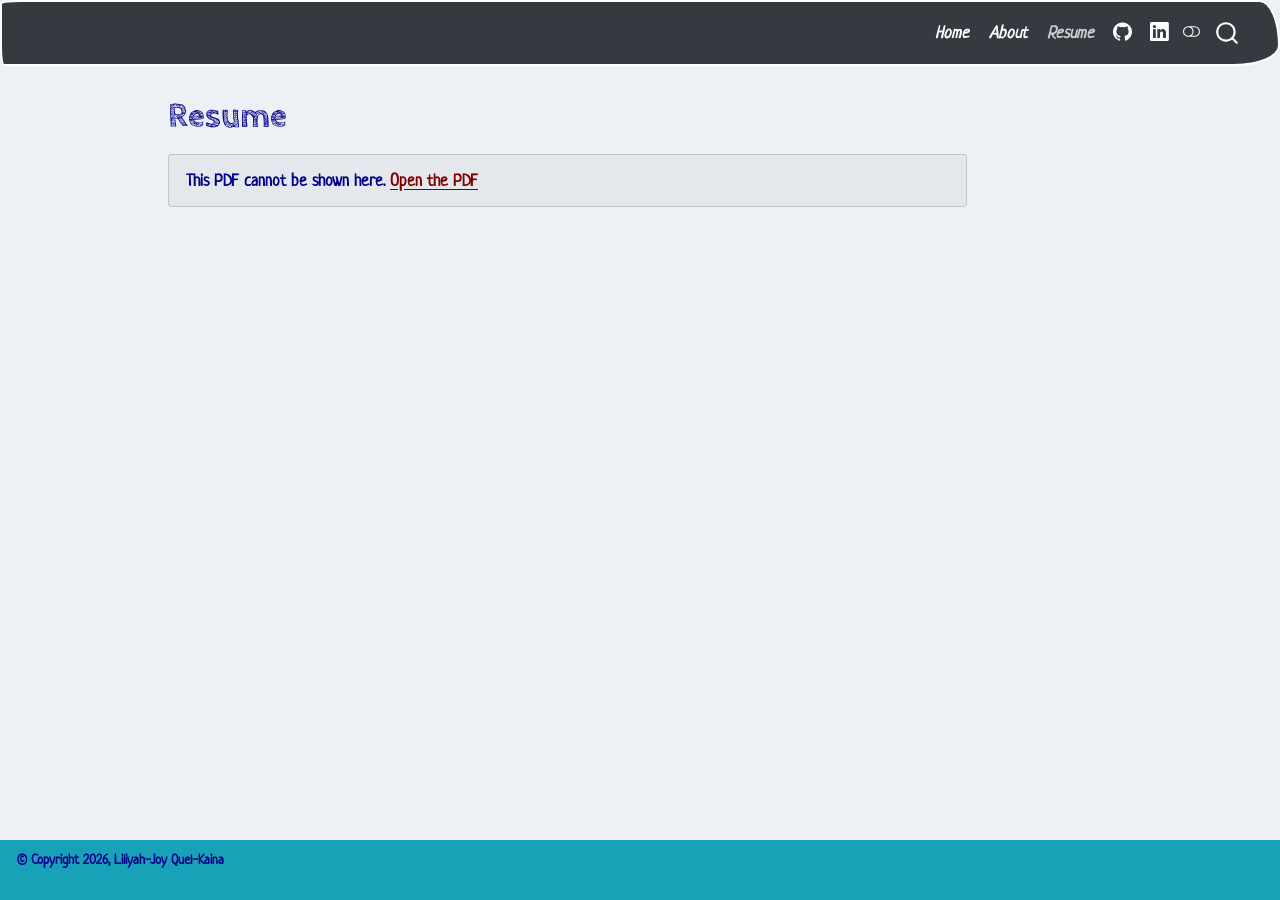
<file: docs/resume.html>
<!DOCTYPE html>
<html xmlns="http://www.w3.org/1999/xhtml" lang="en" xml:lang="en"><head>

<meta charset="utf-8">
<meta name="generator" content="quarto-1.9.38">

<meta name="viewport" content="width=device-width, initial-scale=1.0, user-scalable=yes">


<title>Resume</title>
<style>
/* Default styles provided by pandoc.
** See https://pandoc.org/MANUAL.html#variables-for-html for config info.
*/
code{white-space: pre-wrap;}
span.smallcaps{font-variant: small-caps;}
div.columns{display: flex; gap: min(4vw, 1.5em);}
div.column{flex: auto; overflow-x: auto;}
div.hanging-indent{margin-left: 1.5em; text-indent: -1.5em;}
ul.task-list{list-style: none;}
ul.task-list li input[type="checkbox"] {
  width: 0.8em;
  margin: 0 0.8em 0.2em -1em; /* quarto-specific, see https://github.com/quarto-dev/quarto-cli/issues/4556 */ 
  vertical-align: middle;
}
</style>


<script src="site_libs/quarto-nav/quarto-nav.js"></script>
<script src="site_libs/quarto-nav/headroom.min.js"></script>
<script src="site_libs/clipboard/clipboard.min.js"></script>
<script src="site_libs/quarto-search/autocomplete.umd.js"></script>
<script src="site_libs/quarto-search/fuse.min.js"></script>
<script src="site_libs/quarto-search/quarto-search.js"></script>
<meta name="quarto:offset" content="./">
<script src="site_libs/quarto-html/quarto.js" type="module"></script>
<script src="site_libs/quarto-html/tabsets/tabsets.js" type="module"></script>
<script src="site_libs/quarto-html/popper.min.js"></script>
<script src="site_libs/quarto-html/tippy.umd.min.js"></script>
<script src="site_libs/quarto-html/anchor.min.js"></script>
<link href="site_libs/quarto-html/tippy.css" rel="stylesheet">
<link href="site_libs/quarto-html/quarto-syntax-highlighting-15634bcf2e68342d4ad2dfa704d543f6.css" rel="stylesheet" class="quarto-color-scheme" id="quarto-text-highlighting-styles">
<link href="site_libs/quarto-html/quarto-syntax-highlighting-dark-0a6b7249c26820e032cb0bd839ff02b1.css" rel="stylesheet" class="quarto-color-scheme quarto-color-alternate" id="quarto-text-highlighting-styles">
<link href="site_libs/quarto-html/quarto-syntax-highlighting-15634bcf2e68342d4ad2dfa704d543f6.css" rel="stylesheet" class="quarto-color-scheme-extra" id="quarto-text-highlighting-styles">
<script src="site_libs/bootstrap/bootstrap.min.js"></script>
<link href="site_libs/bootstrap/bootstrap-icons.css" rel="stylesheet">
<link href="site_libs/bootstrap/bootstrap-5fb3d7fd6abd500a7ebc83f648ce4703.min.css" rel="stylesheet" append-hash="true" class="quarto-color-scheme" id="quarto-bootstrap" data-mode="light">
<link href="site_libs/bootstrap/bootstrap-dark-0aece43254cdd3a153f35e27d652594d.min.css" rel="stylesheet" append-hash="true" class="quarto-color-scheme quarto-color-alternate" id="quarto-bootstrap" data-mode="dark">
<link href="site_libs/bootstrap/bootstrap-5fb3d7fd6abd500a7ebc83f648ce4703.min.css" rel="stylesheet" append-hash="true" class="quarto-color-scheme-extra" id="quarto-bootstrap" data-mode="light">
<link href="site_libs/quarto-contrib/embedpdf-1.2.9/embedpdf.css" rel="stylesheet">
<script id="quarto-search-options" type="application/json">{
  "location": "navbar",
  "copy-button": false,
  "collapse-after": 3,
  "panel-placement": "end",
  "type": "overlay",
  "limit": 50,
  "keyboard-shortcut": [
    "f",
    "/",
    "s"
  ],
  "show-item-context": false,
  "language": {
    "search-no-results-text": "No results",
    "search-matching-documents-text": "matching documents",
    "search-copy-link-title": "Copy link to search",
    "search-hide-matches-text": "Hide additional matches",
    "search-more-match-text": "more match in this document",
    "search-more-matches-text": "more matches in this document",
    "search-clear-button-title": "Clear",
    "search-text-placeholder": "",
    "search-detached-cancel-button-title": "Cancel",
    "search-submit-button-title": "Submit",
    "search-label": "Search"
  }
}</script>


<link rel="stylesheet" href="styles.css">
</head>

<body class="nav-fixed quarto-light"><script id="quarto-html-before-body" type="application/javascript">
    const toggleBodyColorMode = (bsSheetEl) => {
      const mode = bsSheetEl.getAttribute("data-mode");
      const bodyEl = window.document.querySelector("body");
      if (mode === "dark") {
        bodyEl.classList.add("quarto-dark");
        bodyEl.classList.remove("quarto-light");
      } else {
        bodyEl.classList.add("quarto-light");
        bodyEl.classList.remove("quarto-dark");
      }
    }
    const toggleBodyColorPrimary = () => {
      const bsSheetEl = window.document.querySelector("link#quarto-bootstrap:not([rel=disabled-stylesheet])");
      if (bsSheetEl) {
        toggleBodyColorMode(bsSheetEl);
      }
    }
    const setColorSchemeToggle = (alternate) => {
      const toggles = window.document.querySelectorAll('.quarto-color-scheme-toggle');
      for (let i=0; i < toggles.length; i++) {
        const toggle = toggles[i];
        if (toggle) {
          if (alternate) {
            toggle.classList.add("alternate");
          } else {
            toggle.classList.remove("alternate");
          }
        }
      }
    };
    const toggleColorMode = (alternate) => {
      // Switch the stylesheets
      const primaryStylesheets = window.document.querySelectorAll('link.quarto-color-scheme:not(.quarto-color-alternate)');
      const alternateStylesheets = window.document.querySelectorAll('link.quarto-color-scheme.quarto-color-alternate');
      manageTransitions('#quarto-margin-sidebar .nav-link', false);
      if (alternate) {
        // note: dark is layered on light, we don't disable primary!
        enableStylesheet(alternateStylesheets);
        for (const sheetNode of alternateStylesheets) {
          if (sheetNode.id === "quarto-bootstrap") {
            toggleBodyColorMode(sheetNode);
          }
        }
      } else {
        disableStylesheet(alternateStylesheets);
        enableStylesheet(primaryStylesheets)
        toggleBodyColorPrimary();
      }
      manageTransitions('#quarto-margin-sidebar .nav-link', true);
      // Switch the toggles
      setColorSchemeToggle(alternate)
      // Hack to workaround the fact that safari doesn't
      // properly recolor the scrollbar when toggling (#1455)
      if (navigator.userAgent.indexOf('Safari') > 0 && navigator.userAgent.indexOf('Chrome') == -1) {
        manageTransitions("body", false);
        window.scrollTo(0, 1);
        setTimeout(() => {
          window.scrollTo(0, 0);
          manageTransitions("body", true);
        }, 40);
      }
    }
    const disableStylesheet = (stylesheets) => {
      for (let i=0; i < stylesheets.length; i++) {
        const stylesheet = stylesheets[i];
        stylesheet.rel = 'disabled-stylesheet';
      }
    }
    const enableStylesheet = (stylesheets) => {
      for (let i=0; i < stylesheets.length; i++) {
        const stylesheet = stylesheets[i];
        if(stylesheet.rel !== 'stylesheet') { // for Chrome, which will still FOUC without this check
          stylesheet.rel = 'stylesheet';
        }
      }
    }
    const manageTransitions = (selector, allowTransitions) => {
      const els = window.document.querySelectorAll(selector);
      for (let i=0; i < els.length; i++) {
        const el = els[i];
        if (allowTransitions) {
          el.classList.remove('notransition');
        } else {
          el.classList.add('notransition');
        }
      }
    }
    const isFileUrl = () => {
      return window.location.protocol === 'file:';
    }
    const hasAlternateSentinel = () => {
      let styleSentinel = getColorSchemeSentinel();
      if (styleSentinel !== null) {
        return styleSentinel === "alternate";
      } else {
        return false;
      }
    }
    const setStyleSentinel = (alternate) => {
      const value = alternate ? "alternate" : "default";
      if (!isFileUrl()) {
        window.localStorage.setItem("quarto-color-scheme", value);
      } else {
        localAlternateSentinel = value;
      }
    }
    const getColorSchemeSentinel = () => {
      if (!isFileUrl()) {
        const storageValue = window.localStorage.getItem("quarto-color-scheme");
        return storageValue != null ? storageValue : localAlternateSentinel;
      } else {
        return localAlternateSentinel;
      }
    }
    const toggleGiscusIfUsed = (isAlternate, darkModeDefault) => {
      const baseTheme = document.querySelector('#giscus-base-theme')?.value ?? 'light';
      const alternateTheme = document.querySelector('#giscus-alt-theme')?.value ?? 'dark';
      let newTheme = '';
      if(authorPrefersDark) {
        newTheme = isAlternate ? baseTheme : alternateTheme;
      } else {
        newTheme = isAlternate ? alternateTheme : baseTheme;
      }
      const changeGiscusTheme = () => {
        // From: https://github.com/giscus/giscus/issues/336
        const sendMessage = (message) => {
          const iframe = document.querySelector('iframe.giscus-frame');
          if (!iframe) return;
          iframe.contentWindow.postMessage({ giscus: message }, 'https://giscus.app');
        }
        sendMessage({
          setConfig: {
            theme: newTheme
          }
        });
      }
      const isGiscussLoaded = window.document.querySelector('iframe.giscus-frame') !== null;
      if (isGiscussLoaded) {
        changeGiscusTheme();
      }
    };
    const authorPrefersDark = false;
    const darkModeDefault = authorPrefersDark;
      document.querySelector('link#quarto-text-highlighting-styles.quarto-color-scheme-extra').rel = 'disabled-stylesheet';
      document.querySelector('link#quarto-bootstrap.quarto-color-scheme-extra').rel = 'disabled-stylesheet';
    let localAlternateSentinel = darkModeDefault ? 'alternate' : 'default';
    // Dark / light mode switch
    window.quartoToggleColorScheme = () => {
      // Read the current dark / light value
      let toAlternate = !hasAlternateSentinel();
      toggleColorMode(toAlternate);
      setStyleSentinel(toAlternate);
      toggleGiscusIfUsed(toAlternate, darkModeDefault);
      window.dispatchEvent(new Event('resize'));
    };
    // Switch to dark mode if need be
    if (hasAlternateSentinel()) {
      toggleColorMode(true);
    } else {
      toggleColorMode(false);
    }
  </script>

<div id="quarto-search-results"></div>
  <header id="quarto-header" class="headroom fixed-top">
    <nav class="navbar navbar-expand-lg " data-bs-theme="dark">
      <div class="navbar-container container-fluid">
            <div id="quarto-search" class="" title="Search"></div>
          <button class="navbar-toggler" type="button" data-bs-toggle="collapse" data-bs-target="#navbarCollapse" aria-controls="navbarCollapse" role="menu" aria-expanded="false" aria-label="Toggle navigation" onclick="if (window.quartoToggleHeadroom) { window.quartoToggleHeadroom(); }">
  <span class="navbar-toggler-icon"></span>
</button>
          <div class="collapse navbar-collapse" id="navbarCollapse">
            <ul class="navbar-nav navbar-nav-scroll ms-auto">
  <li class="nav-item">
    <a class="nav-link" href="./index.html"> 
<span class="menu-text">Home</span></a>
  </li>  
  <li class="nav-item">
    <a class="nav-link" href="./about.html"> 
<span class="menu-text">About</span></a>
  </li>  
  <li class="nav-item">
    <a class="nav-link active" href="./resume.html" aria-current="page"> 
<span class="menu-text">Resume</span></a>
  </li>  
  <li class="nav-item compact">
    <a class="nav-link" href="https://github.com/liliyahjoy-316" target="blank"> <i class="bi bi-github" role="img">
</i> 
<span class="menu-text"></span></a>
  </li>  
  <li class="nav-item compact">
    <a class="nav-link" href="https://www.linkedin.com/in/liliyah-joy-quel-kaina-82461632b/?isSelfProfile=true" target="blank"> <i class="bi bi-linkedin" role="img">
</i> 
<span class="menu-text"></span></a>
  </li>  
</ul>
          </div> <!-- /navcollapse -->
            <div class="quarto-navbar-tools">
  <a href="" class="quarto-color-scheme-toggle quarto-navigation-tool  px-1" onclick="window.quartoToggleColorScheme(); return false;" title="Toggle dark mode"><i class="bi"></i></a>
</div>
      </div> <!-- /container-fluid -->
    </nav>
</header>
<!-- content -->
<div id="quarto-content" class="quarto-container page-columns page-rows-contents page-layout-article page-navbar">
<!-- sidebar -->
<!-- margin-sidebar -->
    <div id="quarto-margin-sidebar" class="sidebar margin-sidebar zindex-bottom">
        
    </div>
<!-- main -->
<main class="content" id="quarto-document-content">


<header id="title-block-header" class="quarto-title-block default">
<div class="quarto-title">
<h1 class="title">Resume</h1>
</div>



<div class="quarto-title-meta">

    
  
    
  </div>
  


</header>


<div class="embedpdf" data-src="media/resume.pdf" data-renderer="auto" data-width="100%" data-height="800"><a href="media/resume.pdf" download="">Download PDF file.</a></div>



</main> <!-- /main -->
<script id="quarto-html-after-body" type="application/javascript">
  window.document.addEventListener("DOMContentLoaded", function (event) {
    // Ensure there is a toggle, if there isn't float one in the top right
    if (window.document.querySelector('.quarto-color-scheme-toggle') === null) {
      const a = window.document.createElement('a');
      a.classList.add('top-right');
      a.classList.add('quarto-color-scheme-toggle');
      a.href = "";
      a.onclick = function() { try { window.quartoToggleColorScheme(); } catch {} return false; };
      const i = window.document.createElement("i");
      i.classList.add('bi');
      a.appendChild(i);
      window.document.body.appendChild(a);
    }
    setColorSchemeToggle(hasAlternateSentinel())
    const icon = "";
    const anchorJS = new window.AnchorJS();
    anchorJS.options = {
      placement: 'right',
      icon: icon
    };
    anchorJS.add('.anchored');
    const isCodeAnnotation = (el) => {
      for (const clz of el.classList) {
        if (clz.startsWith('code-annotation-')) {                     
          return true;
        }
      }
      return false;
    }
    const onCopySuccess = function(e) {
      // button target
      const button = e.trigger;
      // don't keep focus
      button.blur();
      // flash "checked"
      button.classList.add('code-copy-button-checked');
      var currentTitle = button.getAttribute("title");
      button.setAttribute("title", "Copied!");
      let tooltip;
      if (window.bootstrap) {
        button.setAttribute("data-bs-toggle", "tooltip");
        button.setAttribute("data-bs-placement", "left");
        button.setAttribute("data-bs-title", "Copied!");
        tooltip = new bootstrap.Tooltip(button, 
          { trigger: "manual", 
            customClass: "code-copy-button-tooltip",
            offset: [0, -8]});
        tooltip.show();    
      }
      setTimeout(function() {
        if (tooltip) {
          tooltip.hide();
          button.removeAttribute("data-bs-title");
          button.removeAttribute("data-bs-toggle");
          button.removeAttribute("data-bs-placement");
        }
        button.setAttribute("title", currentTitle);
        button.classList.remove('code-copy-button-checked');
      }, 1000);
      // clear code selection
      e.clearSelection();
    }
    const getTextToCopy = function(trigger) {
      const outerScaffold = trigger.parentElement.cloneNode(true);
      const codeEl = outerScaffold.querySelector('code');
      for (const childEl of codeEl.children) {
        if (isCodeAnnotation(childEl)) {
          childEl.remove();
        }
      }
      return codeEl.innerText;
    }
    const clipboard = new window.ClipboardJS('.code-copy-button:not([data-in-quarto-modal])', {
      text: getTextToCopy
    });
    clipboard.on('success', onCopySuccess);
    if (window.document.getElementById('quarto-embedded-source-code-modal')) {
      const clipboardModal = new window.ClipboardJS('.code-copy-button[data-in-quarto-modal]', {
        text: getTextToCopy,
        container: window.document.getElementById('quarto-embedded-source-code-modal')
      });
      clipboardModal.on('success', onCopySuccess);
    }
      var localhostRegex = new RegExp(/^(?:http|https):\/\/localhost\:?[0-9]*\//);
      var mailtoRegex = new RegExp(/^mailto:/);
        var filterRegex = new RegExp('/' + window.location.host + '/');
      var isInternal = (href) => {
          return filterRegex.test(href) || localhostRegex.test(href) || mailtoRegex.test(href);
      }
      // Inspect non-navigation links and adorn them if external
     var links = window.document.querySelectorAll('a[href]:not(.nav-link):not(.navbar-brand):not(.toc-action):not(.sidebar-link):not(.sidebar-item-toggle):not(.pagination-link):not(.no-external):not([aria-hidden]):not(.dropdown-item):not(.quarto-navigation-tool):not(.about-link)');
      for (var i=0; i<links.length; i++) {
        const link = links[i];
        if (!isInternal(link.href)) {
          // undo the damage that might have been done by quarto-nav.js in the case of
          // links that we want to consider external
          if (link.dataset.originalHref !== undefined) {
            link.href = link.dataset.originalHref;
          }
        }
      }
    function tippyHover(el, contentFn, onTriggerFn, onUntriggerFn) {
      const config = {
        allowHTML: true,
        maxWidth: 500,
        delay: 100,
        arrow: false,
        appendTo: function(el) {
            return el.parentElement;
        },
        interactive: true,
        interactiveBorder: 10,
        theme: 'quarto',
        placement: 'bottom-start',
      };
      if (contentFn) {
        config.content = contentFn;
      }
      if (onTriggerFn) {
        config.onTrigger = onTriggerFn;
      }
      if (onUntriggerFn) {
        config.onUntrigger = onUntriggerFn;
      }
      window.tippy(el, config); 
    }
    const noterefs = window.document.querySelectorAll('a[role="doc-noteref"]');
    for (var i=0; i<noterefs.length; i++) {
      const ref = noterefs[i];
      tippyHover(ref, function() {
        // use id or data attribute instead here
        let href = ref.getAttribute('data-footnote-href') || ref.getAttribute('href');
        try { href = new URL(href).hash; } catch {}
        const id = href.replace(/^#\/?/, "");
        const note = window.document.getElementById(id);
        if (note) {
          return note.innerHTML;
        } else {
          return "";
        }
      });
    }
    const xrefs = window.document.querySelectorAll('a.quarto-xref');
    const processXRef = (id, note) => {
      // Strip column container classes
      const stripColumnClz = (el) => {
        el.classList.remove("page-full", "page-columns");
        if (el.children) {
          for (const child of el.children) {
            stripColumnClz(child);
          }
        }
      }
      stripColumnClz(note)
      if (id === null || id.startsWith('sec-')) {
        // Special case sections, only their first couple elements
        const container = document.createElement("div");
        if (note.children && note.children.length > 2) {
          container.appendChild(note.children[0].cloneNode(true));
          for (let i = 1; i < note.children.length; i++) {
            const child = note.children[i];
            if (child.tagName === "P" && child.innerText === "") {
              continue;
            } else {
              container.appendChild(child.cloneNode(true));
              break;
            }
          }
          if (window.Quarto?.typesetMath) {
            window.Quarto.typesetMath(container);
          }
          return container.innerHTML
        } else {
          if (window.Quarto?.typesetMath) {
            window.Quarto.typesetMath(note);
          }
          return note.innerHTML;
        }
      } else {
        // Remove any anchor links if they are present
        const anchorLink = note.querySelector('a.anchorjs-link');
        if (anchorLink) {
          anchorLink.remove();
        }
        if (window.Quarto?.typesetMath) {
          window.Quarto.typesetMath(note);
        }
        if (note.classList.contains("callout")) {
          return note.outerHTML;
        } else {
          return note.innerHTML;
        }
      }
    }
    for (var i=0; i<xrefs.length; i++) {
      const xref = xrefs[i];
      tippyHover(xref, undefined, function(instance) {
        instance.disable();
        let url = xref.getAttribute('href');
        let hash = undefined; 
        if (url.startsWith('#')) {
          hash = url;
        } else {
          try { hash = new URL(url).hash; } catch {}
        }
        if (hash) {
          const id = hash.replace(/^#\/?/, "");
          const note = window.document.getElementById(id);
          if (note !== null) {
            try {
              const html = processXRef(id, note.cloneNode(true));
              instance.setContent(html);
            } finally {
              instance.enable();
              instance.show();
            }
          } else {
            // See if we can fetch this
            fetch(url.split('#')[0])
            .then(res => res.text())
            .then(html => {
              const parser = new DOMParser();
              const htmlDoc = parser.parseFromString(html, "text/html");
              const note = htmlDoc.getElementById(id);
              if (note !== null) {
                const html = processXRef(id, note);
                instance.setContent(html);
              } 
            }).finally(() => {
              instance.enable();
              instance.show();
            });
          }
        } else {
          // See if we can fetch a full url (with no hash to target)
          // This is a special case and we should probably do some content thinning / targeting
          fetch(url)
          .then(res => res.text())
          .then(html => {
            const parser = new DOMParser();
            const htmlDoc = parser.parseFromString(html, "text/html");
            const note = htmlDoc.querySelector('main.content');
            if (note !== null) {
              // This should only happen for chapter cross references
              // (since there is no id in the URL)
              // remove the first header
              if (note.children.length > 0 && note.children[0].tagName === "HEADER") {
                note.children[0].remove();
              }
              const html = processXRef(null, note);
              instance.setContent(html);
            } 
          }).finally(() => {
            instance.enable();
            instance.show();
          });
        }
      }, function(instance) {
      });
    }
        let selectedAnnoteEl;
        const selectorForAnnotation = ( cell, annotation) => {
          let cellAttr = 'data-code-cell="' + cell + '"';
          let lineAttr = 'data-code-annotation="' +  annotation + '"';
          const selector = 'span[' + cellAttr + '][' + lineAttr + ']';
          return selector;
        }
        const selectCodeLines = (annoteEl) => {
          const doc = window.document;
          const targetCell = annoteEl.getAttribute("data-target-cell");
          const targetAnnotation = annoteEl.getAttribute("data-target-annotation");
          const annoteSpan = window.document.querySelector(selectorForAnnotation(targetCell, targetAnnotation));
          const lines = annoteSpan.getAttribute("data-code-lines").split(",");
          const lineIds = lines.map((line) => {
            return targetCell + "-" + line;
          })
          let top = null;
          let height = null;
          let parent = null;
          if (lineIds.length > 0) {
              //compute the position of the single el (top and bottom and make a div)
              const el = window.document.getElementById(lineIds[0]);
              top = el.offsetTop;
              height = el.offsetHeight;
              parent = el.parentElement.parentElement;
            if (lineIds.length > 1) {
              const lastEl = window.document.getElementById(lineIds[lineIds.length - 1]);
              const bottom = lastEl.offsetTop + lastEl.offsetHeight;
              height = bottom - top;
            }
            if (top !== null && height !== null && parent !== null) {
              // cook up a div (if necessary) and position it 
              let div = window.document.getElementById("code-annotation-line-highlight");
              if (div === null) {
                div = window.document.createElement("div");
                div.setAttribute("id", "code-annotation-line-highlight");
                div.style.position = 'absolute';
                parent.appendChild(div);
              }
              div.style.top = top - 2 + "px";
              div.style.height = height + 4 + "px";
              div.style.left = 0;
              let gutterDiv = window.document.getElementById("code-annotation-line-highlight-gutter");
              if (gutterDiv === null) {
                gutterDiv = window.document.createElement("div");
                gutterDiv.setAttribute("id", "code-annotation-line-highlight-gutter");
                gutterDiv.style.position = 'absolute';
                const codeCell = window.document.getElementById(targetCell);
                const gutter = codeCell.querySelector('.code-annotation-gutter');
                gutter.appendChild(gutterDiv);
              }
              gutterDiv.style.top = top - 2 + "px";
              gutterDiv.style.height = height + 4 + "px";
            }
            selectedAnnoteEl = annoteEl;
          }
        };
        const unselectCodeLines = () => {
          const elementsIds = ["code-annotation-line-highlight", "code-annotation-line-highlight-gutter"];
          elementsIds.forEach((elId) => {
            const div = window.document.getElementById(elId);
            if (div) {
              div.remove();
            }
          });
          selectedAnnoteEl = undefined;
        };
          // Handle positioning of the toggle
      window.addEventListener(
        "resize",
        throttle(() => {
          elRect = undefined;
          if (selectedAnnoteEl) {
            selectCodeLines(selectedAnnoteEl);
          }
        }, 10)
      );
      function throttle(fn, ms) {
      let throttle = false;
      let timer;
        return (...args) => {
          if(!throttle) { // first call gets through
              fn.apply(this, args);
              throttle = true;
          } else { // all the others get throttled
              if(timer) clearTimeout(timer); // cancel #2
              timer = setTimeout(() => {
                fn.apply(this, args);
                timer = throttle = false;
              }, ms);
          }
        };
      }
        // Attach click handler to the DT
        const annoteDls = window.document.querySelectorAll('dt[data-target-cell]');
        for (const annoteDlNode of annoteDls) {
          annoteDlNode.addEventListener('click', (event) => {
            const clickedEl = event.target;
            if (clickedEl !== selectedAnnoteEl) {
              unselectCodeLines();
              const activeEl = window.document.querySelector('dt[data-target-cell].code-annotation-active');
              if (activeEl) {
                activeEl.classList.remove('code-annotation-active');
              }
              selectCodeLines(clickedEl);
              clickedEl.classList.add('code-annotation-active');
            } else {
              // Unselect the line
              unselectCodeLines();
              clickedEl.classList.remove('code-annotation-active');
            }
          });
        }
    const findCites = (el) => {
      const parentEl = el.parentElement;
      if (parentEl) {
        const cites = parentEl.dataset.cites;
        if (cites) {
          return {
            el,
            cites: cites.split(' ')
          };
        } else {
          return findCites(el.parentElement)
        }
      } else {
        return undefined;
      }
    };
    var bibliorefs = window.document.querySelectorAll('a[role="doc-biblioref"]');
    for (var i=0; i<bibliorefs.length; i++) {
      const ref = bibliorefs[i];
      const citeInfo = findCites(ref);
      if (citeInfo) {
        tippyHover(citeInfo.el, function() {
          var popup = window.document.createElement('div');
          citeInfo.cites.forEach(function(cite) {
            var citeDiv = window.document.createElement('div');
            citeDiv.classList.add('hanging-indent');
            citeDiv.classList.add('csl-entry');
            var biblioDiv = window.document.getElementById('ref-' + cite);
            if (biblioDiv) {
              citeDiv.innerHTML = biblioDiv.innerHTML;
            }
            popup.appendChild(citeDiv);
          });
          return popup.innerHTML;
        });
      }
    }
  });
  </script>
</div> <!-- /content -->
<footer class="footer">
  <div class="nav-footer">
    <div class="nav-footer-left">
<p>© Copyright 2026, Liliyah-Joy Quel-Kaina</p>
</div>   
    <div class="nav-footer-center">
      &nbsp;
    </div>
    <div class="nav-footer-right">
      &nbsp;
    </div>
  </div>
</footer>




<script src="site_libs/quarto-contrib/embedpdf-1.2.9/embedpdf-viewer.js" type="module"></script>
<script src="site_libs/quarto-contrib/embedpdf-pdfjs-1.2.9/pdf.min.mjs" type="text/x-embedpdf-pdfjs"></script>
<script src="site_libs/quarto-contrib/embedpdf-pdfjs-1.2.9/pdf.worker.min.mjs" type="text/x-embedpdf-worker"></script>
</body></html>
</file>
<file: docs/site_libs/quarto-html/tippy.css>
.tippy-box[data-animation=fade][data-state=hidden]{opacity:0}[data-tippy-root]{max-width:calc(100vw - 10px)}.tippy-box{position:relative;background-color:#333;color:#fff;border-radius:4px;font-size:14px;line-height:1.4;white-space:normal;outline:0;transition-property:transform,visibility,opacity}.tippy-box[data-placement^=top]>.tippy-arrow{bottom:0}.tippy-box[data-placement^=top]>.tippy-arrow:before{bottom:-7px;left:0;border-width:8px 8px 0;border-top-color:initial;transform-origin:center top}.tippy-box[data-placement^=bottom]>.tippy-arrow{top:0}.tippy-box[data-placement^=bottom]>.tippy-arrow:before{top:-7px;left:0;border-width:0 8px 8px;border-bottom-color:initial;transform-origin:center bottom}.tippy-box[data-placement^=left]>.tippy-arrow{right:0}.tippy-box[data-placement^=left]>.tippy-arrow:before{border-width:8px 0 8px 8px;border-left-color:initial;right:-7px;transform-origin:center left}.tippy-box[data-placement^=right]>.tippy-arrow{left:0}.tippy-box[data-placement^=right]>.tippy-arrow:before{left:-7px;border-width:8px 8px 8px 0;border-right-color:initial;transform-origin:center right}.tippy-box[data-inertia][data-state=visible]{transition-timing-function:cubic-bezier(.54,1.5,.38,1.11)}.tippy-arrow{width:16px;height:16px;color:#333}.tippy-arrow:before{content:"";position:absolute;border-color:transparent;border-style:solid}.tippy-content{position:relative;padding:5px 9px;z-index:1}
</file>
<file: docs/site_libs/quarto-html/quarto-syntax-highlighting-15634bcf2e68342d4ad2dfa704d543f6.css>
/* quarto syntax highlight colors */
:root {
  --quarto-hl-ot-color: #003B4F;
  --quarto-hl-at-color: #657422;
  --quarto-hl-ss-color: #20794D;
  --quarto-hl-an-color: #5E5E5E;
  --quarto-hl-fu-color: #4758AB;
  --quarto-hl-st-color: #20794D;
  --quarto-hl-cf-color: #003B4F;
  --quarto-hl-op-color: #5E5E5E;
  --quarto-hl-er-color: #AD0000;
  --quarto-hl-bn-color: #AD0000;
  --quarto-hl-al-color: #AD0000;
  --quarto-hl-va-color: #111111;
  --quarto-hl-bu-color: inherit;
  --quarto-hl-ex-color: inherit;
  --quarto-hl-pp-color: #AD0000;
  --quarto-hl-in-color: #5E5E5E;
  --quarto-hl-vs-color: #20794D;
  --quarto-hl-wa-color: #5E5E5E;
  --quarto-hl-do-color: #5E5E5E;
  --quarto-hl-im-color: #00769E;
  --quarto-hl-ch-color: #20794D;
  --quarto-hl-dt-color: #AD0000;
  --quarto-hl-fl-color: #AD0000;
  --quarto-hl-co-color: #5E5E5E;
  --quarto-hl-cv-color: #5E5E5E;
  --quarto-hl-cn-color: #8f5902;
  --quarto-hl-sc-color: #5E5E5E;
  --quarto-hl-dv-color: #AD0000;
  --quarto-hl-kw-color: #003B4F;
}

/* other quarto variables */
:root {
  --quarto-font-monospace: SFMono-Regular, Menlo, Monaco, Consolas, "Liberation Mono", "Courier New", monospace;
}

/* syntax highlight based on Pandoc's rules */
pre > code.sourceCode > span {
  color: #003B4F;
}

code.sourceCode > span {
  color: #003B4F;
}

div.sourceCode,
div.sourceCode pre.sourceCode {
  color: #003B4F;
}

/* Normal */
code span {
  color: #003B4F;
}

/* Alert */
code span.al {
  color: #AD0000;
  font-style: inherit;
}

/* Annotation */
code span.an {
  color: #5E5E5E;
  font-style: inherit;
}

/* Attribute */
code span.at {
  color: #657422;
  font-style: inherit;
}

/* BaseN */
code span.bn {
  color: #AD0000;
  font-style: inherit;
}

/* BuiltIn */
code span.bu {
  font-style: inherit;
}

/* ControlFlow */
code span.cf {
  color: #003B4F;
  font-weight: bold;
  font-style: inherit;
}

/* Char */
code span.ch {
  color: #20794D;
  font-style: inherit;
}

/* Constant */
code span.cn {
  color: #8f5902;
  font-style: inherit;
}

/* Comment */
code span.co {
  color: #5E5E5E;
  font-style: inherit;
}

/* CommentVar */
code span.cv {
  color: #5E5E5E;
  font-style: italic;
}

/* Documentation */
code span.do {
  color: #5E5E5E;
  font-style: italic;
}

/* DataType */
code span.dt {
  color: #AD0000;
  font-style: inherit;
}

/* DecVal */
code span.dv {
  color: #AD0000;
  font-style: inherit;
}

/* Error */
code span.er {
  color: #AD0000;
  font-style: inherit;
}

/* Extension */
code span.ex {
  font-style: inherit;
}

/* Float */
code span.fl {
  color: #AD0000;
  font-style: inherit;
}

/* Function */
code span.fu {
  color: #4758AB;
  font-style: inherit;
}

/* Import */
code span.im {
  color: #00769E;
  font-style: inherit;
}

/* Information */
code span.in {
  color: #5E5E5E;
  font-style: inherit;
}

/* Keyword */
code span.kw {
  color: #003B4F;
  font-weight: bold;
  font-style: inherit;
}

/* Operator */
code span.op {
  color: #5E5E5E;
  font-style: inherit;
}

/* Other */
code span.ot {
  color: #003B4F;
  font-style: inherit;
}

/* Preprocessor */
code span.pp {
  color: #AD0000;
  font-style: inherit;
}

/* SpecialChar */
code span.sc {
  color: #5E5E5E;
  font-style: inherit;
}

/* SpecialString */
code span.ss {
  color: #20794D;
  font-style: inherit;
}

/* String */
code span.st {
  color: #20794D;
  font-style: inherit;
}

/* Variable */
code span.va {
  color: #111111;
  font-style: inherit;
}

/* VerbatimString */
code span.vs {
  color: #20794D;
  font-style: inherit;
}

/* Warning */
code span.wa {
  color: #5E5E5E;
  font-style: italic;
}

.prevent-inlining {
  content: "</";
}

/*# sourceMappingURL=f23921c56f73e400b49028c9186a1aa0.css.map */
</file>
<file: docs/site_libs/quarto-html/quarto-syntax-highlighting-dark-0a6b7249c26820e032cb0bd839ff02b1.css>
/* quarto syntax highlight colors */
:root {
  --quarto-hl-al-color: #f07178;
  --quarto-hl-an-color: #d4d0ab;
  --quarto-hl-at-color: #00e0e0;
  --quarto-hl-bn-color: #d4d0ab;
  --quarto-hl-bu-color: #abe338;
  --quarto-hl-ch-color: #abe338;
  --quarto-hl-co-color: #f8f8f2;
  --quarto-hl-cv-color: #ffd700;
  --quarto-hl-cn-color: #ffd700;
  --quarto-hl-cf-color: #ffa07a;
  --quarto-hl-dt-color: #ffa07a;
  --quarto-hl-dv-color: #d4d0ab;
  --quarto-hl-do-color: #f8f8f2;
  --quarto-hl-er-color: #f07178;
  --quarto-hl-ex-color: #00e0e0;
  --quarto-hl-fl-color: #d4d0ab;
  --quarto-hl-fu-color: #ffa07a;
  --quarto-hl-im-color: #abe338;
  --quarto-hl-in-color: #d4d0ab;
  --quarto-hl-kw-color: #ffa07a;
  --quarto-hl-op-color: #ffa07a;
  --quarto-hl-ot-color: #00e0e0;
  --quarto-hl-pp-color: #dcc6e0;
  --quarto-hl-re-color: #00e0e0;
  --quarto-hl-sc-color: #abe338;
  --quarto-hl-ss-color: #abe338;
  --quarto-hl-st-color: #abe338;
  --quarto-hl-va-color: #00e0e0;
  --quarto-hl-vs-color: #abe338;
  --quarto-hl-wa-color: #dcc6e0;
}

/* other quarto variables */
:root {
  --quarto-font-monospace: SFMono-Regular, Menlo, Monaco, Consolas, "Liberation Mono", "Courier New", monospace;
}

/* syntax highlight based on Pandoc's rules */
pre > code.sourceCode > span {
  color: #f8f8f2;
}

code.sourceCode > span {
  color: #f8f8f2;
}

div.sourceCode,
div.sourceCode pre.sourceCode {
  color: #f8f8f2;
}

/* Normal */
code span {
  color: #f8f8f2;
}

/* Alert */
code span.al {
  color: #f07178;
}

/* Annotation */
code span.an {
  color: #d4d0ab;
}

/* Attribute */
code span.at {
  color: #00e0e0;
}

/* BaseN */
code span.bn {
  color: #d4d0ab;
}

/* BuiltIn */
code span.bu {
  color: #abe338;
}

/* ControlFlow */
code span.cf {
  font-weight: bold;
  color: #ffa07a;
}

/* Char */
code span.ch {
  color: #abe338;
}

/* Constant */
code span.cn {
  color: #ffd700;
}

/* Comment */
code span.co {
  font-style: italic;
  color: #f8f8f2;
}

/* CommentVar */
code span.cv {
  color: #ffd700;
}

/* Documentation */
code span.do {
  color: #f8f8f2;
}

/* DataType */
code span.dt {
  color: #ffa07a;
}

/* DecVal */
code span.dv {
  color: #d4d0ab;
}

/* Error */
code span.er {
  color: #f07178;
  text-decoration: underline;
}

/* Extension */
code span.ex {
  font-weight: bold;
  color: #00e0e0;
}

/* Float */
code span.fl {
  color: #d4d0ab;
}

/* Function */
code span.fu {
  color: #ffa07a;
}

/* Import */
code span.im {
  color: #abe338;
}

/* Information */
code span.in {
  color: #d4d0ab;
}

/* Keyword */
code span.kw {
  font-weight: bold;
  color: #ffa07a;
}

/* Operator */
code span.op {
  color: #ffa07a;
}

/* Other */
code span.ot {
  color: #00e0e0;
}

/* Preprocessor */
code span.pp {
  color: #dcc6e0;
}

/* RegionMarker */
code span.re {
  background-color: #f8f8f2;
  color: #00e0e0;
}

/* SpecialChar */
code span.sc {
  color: #abe338;
}

/* SpecialString */
code span.ss {
  color: #abe338;
}

/* String */
code span.st {
  color: #abe338;
}

/* Variable */
code span.va {
  color: #00e0e0;
}

/* VerbatimString */
code span.vs {
  color: #abe338;
}

/* Warning */
code span.wa {
  color: #dcc6e0;
}

.prevent-inlining {
  content: "</";
}

/*# sourceMappingURL=175367c052bafc98bd680af3479823f0.css.map */
</file>
<file: docs/styles.css>
/* css styles */
h1, p {
  color: darkblue;
}


h2 {
  color: teal;
}

h3 {
  color: blue;
  font-style: italic;
}

body {
  background-color: #EDF0F5;
}

ol, ul {
  color: black;
  font-style: italic;
}

a {
  color: maroon;
  font-style: bold;
}
</file>
<file: docs/site_libs/quarto-contrib/embedpdf-1.2.9/embedpdf.css>
/* embedpdf extension styles */

.embedpdf {
  margin: 1rem 0;
}

/* a native embed with page > 1 can be an iframe (frameAllowed in
   embedpdf-viewer.js): no border, as an object has none */
.embedpdf.embedpdf-native > iframe {
  border: 0;
}

.embedpdf.embedpdf-pdfjs {
  border: 1px solid rgba(128, 128, 128, 0.35);
  border-radius: 4px;
  overflow: hidden;
  background: rgba(128, 128, 128, 0.08);
}

/* PDF.js could not load the PDF: a message and a link that opens it */
.embedpdf.embedpdf-failed {
  border: 1px solid rgba(128, 128, 128, 0.35);
  border-radius: 4px;
  background: rgba(128, 128, 128, 0.08);
  padding: 0.75rem 1rem;
}

.embedpdf-failed-text {
  margin: 0;
}

.embedpdf-toolbar {
  display: flex;
  align-items: center;
  gap: 0.5rem;
  padding: 0.35rem 0.6rem;
  border-bottom: 1px solid rgba(128, 128, 128, 0.35);
  background: rgba(128, 128, 128, 0.12);
  font-size: 0.85rem;
  line-height: 1;
}

.embedpdf-toolbar button {
  appearance: none;
  border: 1px solid rgba(128, 128, 128, 0.4);
  border-radius: 4px;
  background: transparent;
  color: inherit;
  font-size: 1rem;
  line-height: 1;
  width: 1.7rem;
  height: 1.7rem;
  cursor: pointer;
}

.embedpdf-toolbar button:hover {
  background: rgba(128, 128, 128, 0.2);
}

.embedpdf-pageinfo {
  position: relative;
  margin-left: 0.25rem;
  opacity: 0.8;
  -webkit-user-select: none;
  user-select: none;
}

/* the indicator's words for screen readers ("Page 1 of 2"), not shown; the
   shown "1 / 2" is hidden from screen readers */
.embedpdf-pageinfo-text {
  position: absolute;
  top: 0;
  left: 0;
  width: 1px;
  height: 1px;
  overflow: hidden;
  clip: rect(0 0 0 0);
  clip-path: inset(50%);
  white-space: nowrap;
}

.embedpdf-download {
  margin-left: auto;
  text-decoration: none;
  font-size: 1.1rem;
  color: inherit;
}

.embedpdf-pages {
  overflow: auto;
  height: 60vh;
  padding: 0.5rem;
  box-sizing: border-box;
  -webkit-overflow-scrolling: touch;
}

.embedpdf-page {
  position: relative;
  width: 100%;
  margin: 0 auto 0.5rem auto;
  background: white;
  box-shadow: 0 1px 3px rgba(0, 0, 0, 0.25);
}

.embedpdf-page canvas {
  display: block;
  width: 100%;
  height: auto;
}

/* a page's text: read by screen readers, not shown and not selectable */
.embedpdf-text {
  position: absolute;
  top: 0;
  left: 0;
  width: 1px;
  height: 1px;
  margin: 0;
  padding: 0;
  border: 0;
  overflow: hidden;
  clip: rect(0 0 0 0);
  clip-path: inset(50%);
  /* keep the PDF's line breaks, but do not wrap each word in the 1px box */
  white-space: pre;
  user-select: none;
  -webkit-user-select: none;
}

/* download button (button= kwarg) */
.embedpdf-btn {
  display: inline-block;
  padding: 10px 18px;
  background-color: #007acc;
  color: white !important;
  font-size: 15px;
  border: none;
  border-radius: 6px;
  cursor: pointer;
  text-decoration: none;
  transition: background-color 0.2s ease;
}

.embedpdf-btn:hover {
  background-color: #005fa3;
  color: white;
}
</file>
